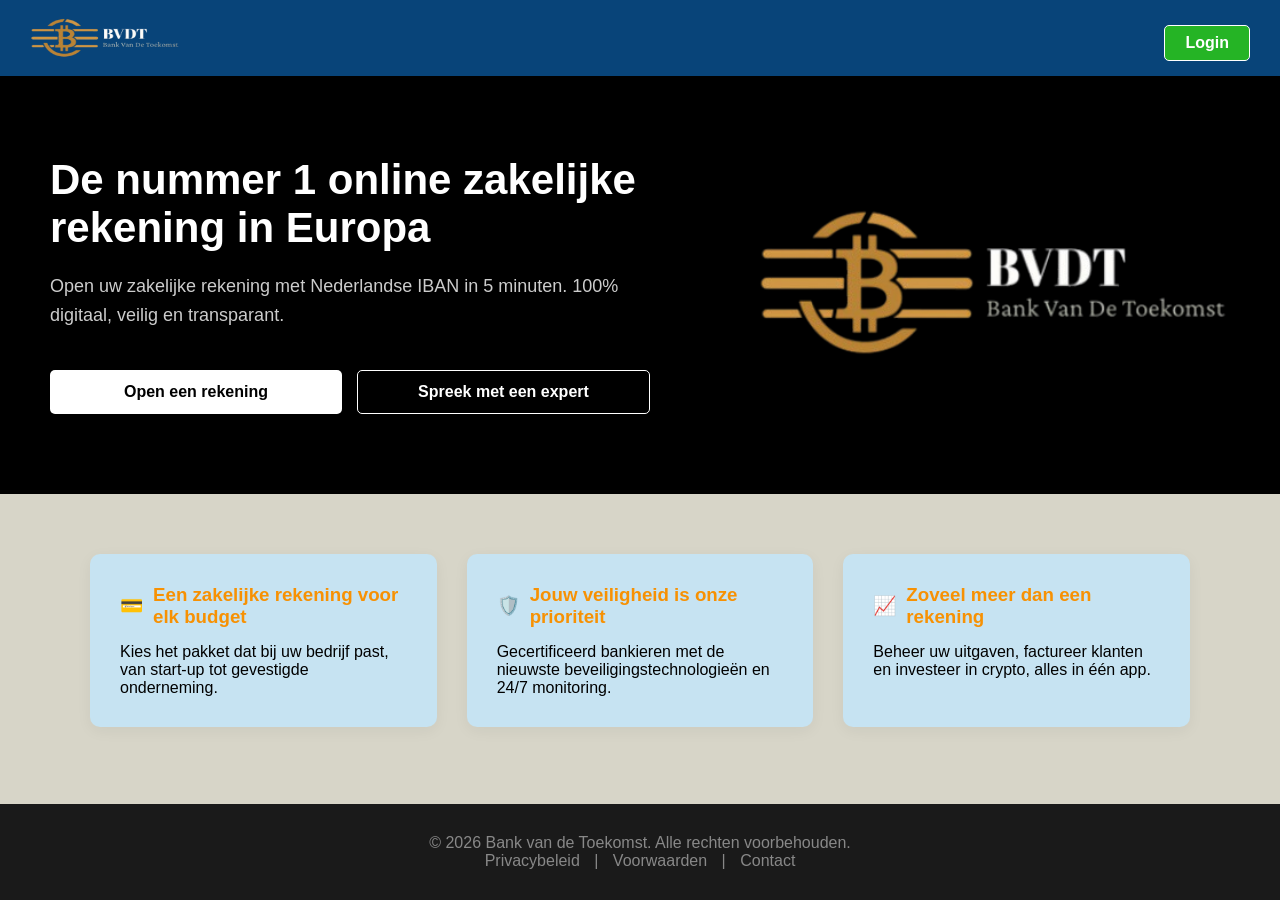
<file: Bank website/index.html>
<!DOCTYPE html>
<html lang="en">

<head>
    <meta charset="UTF-8">
    <meta name="viewport" content="width=device-width, initial-scale=1.0">
    <title>Bank van de Toekomst</title>
    <link rel="stylesheet" href="style.css">
</head>

<body>
    <header>
        <div class="logo">
            <img src="img/BVDT.png" alt="Logo" class="logo-img">
        </div>
        <nav id="mainNav">
            <a href="#home" onclick="toonPagina('home')" id="homeLink" class="verborgen">Home</a>
            <a href="#rekeningen" onclick="toonPagina('rekeningen')" id="rekeningenLink"
                class="verborgen">Rekeningen</a>
            <a href="#overschrijvingen" onclick="toonPagina('overschrijvingen')" id="overschrijvingenLink"
                class="verborgen">Overschrijvingen</a>
            <a href="#beleggingen" onclick="toonPagina('beleggingen')" id="beleggingenLink"
                class="verborgen">Beleggingen</a>
            <a href="#crypto" onclick="toonPagina('crypto')" id="cryptoLink" class="verborgen">Crypto</a>
            <a href="#dashboard" onclick="toonPagina('dashboard')" id="dashboardLink" class="verborgen">Dashboard</a>
        </nav>
        <div id="authButtons">
            <button class="auth-btn login-btn" onclick="toonPagina('login')" id="loginBtn">Login</button>
            <button class="auth-btn logout-btn" onclick="uitloggen()" id="logoutBtn"
                class="verborgen">Uitloggen</button>
        </div>
    </header>

    <div id="homePage" class="page">
        <section class="hero-section">
            <div class="hero-content">
                <h1>De nummer 1 online zakelijke rekening in Europa</h1>
                <p>Open uw zakelijke rekening met Nederlandse IBAN in 5 minuten. 100% digitaal, veilig en transparant.
                </p>
                <div class="hero-actions">
                    <button class="qonto-btn-primary">Open een rekening</button>
                    <button class="qonto-btn-secondary">Spreek met een expert</button>
                </div>
            </div>
            <div class="hero-visual">
                <img src="img/BVDT.png" alt="Hero Image" class="hero-img">
            </div>
        </section>
        <section class="info-section">
            <div class="info-card">
                <h3><span>💳</span> Een zakelijke rekening voor elk budget</h3>
                <p>Kies het pakket dat bij uw bedrijf past, van start-up tot gevestigde onderneming.</p>
            </div>
            <div class="info-card">
                <h3><span>🛡️</span> Jouw veiligheid is onze prioriteit</h3>
                <p>Gecertificeerd bankieren met de nieuwste beveiligingstechnologieën en 24/7 monitoring.</p>
            </div>
            <div class="info-card">
                <h3><span>📈</span> Zoveel meer dan een rekening</h3>
                <p>Beheer uw uitgaven, factureer klanten en investeer in crypto, alles in één app.</p>
            </div>
        </section>
    </div>

    <div id="loginPage" class="page verborgen">
        <div class="login-container">
            <h1>Inloggen</h1>
            <form id="loginForm">
                <label>Gebruikersnaam:</label>
                <input type="text" id="username" required>
                <label>Wachtwoord:</label>
                <input type="password" id="password" required>
                <button type="submit">Inloggen</button>
                <div id="errorMessage" class="feedback verborgen"></div>
            </form>
        </div>
    </div>

    <div id="dashboardPage" class="page verborgen">
        <h1 class="welcome-msg">Welkom, <span id="userName"></span>!</h1>
        <div class="container">
            <h1 class="transaction-title"><span>📜</span> Transactiegeschiedenis</h1>
            <div class="filters">
                <div class="filters-left">
                    <label>Filter op type:</label>
                    <select id="filter-type">
                        <option value="all">Alle</option>
                        <option value="inkomend">Inkomend</option>
                        <option value="uitgaand">Uitgaand</option>
                    </select>
                </div>
                <div class="filters-center">
                    <label>Filter op datum:</label>
                    <input type="date" id="filter-datum">
                </div>
                <div class="filters-right">
                    <button onclick="filterTransacties()">Filteren</button>
                </div>
            </div>
            <div id="transaction-list"></div>
        </div>
    </div>

    <div id="rekeningenPage" class="page verborgen">
        <div class="rekeningen-container">
            <section class="form-section rekeningen-form">
                <h2 class="rekeningen-title"><span>🏦</span> Uw Rekeningen</h2>
                <div id="accountsList" class="accounts-list"></div>
                <button class="nieuwe-rekening-btn" onclick="maakNieuweRekening()">Nieuwe Rekening Aanmaken</button>
            </section>
        </div>
    </div>

    <div id="overschrijvingenPage" class="page verborgen">
        <section class="form-section overschrijven-form">
            <h2 class="overschrijven-title"><span>💸</span> Geld Overschrijven</h2>
            <form id="overschrijvingForm">
                <label>Van rekening:</label>
                <select id="vanRekening" required>
                    <option value="">kies een rekening</option>
                </select>
                <label>Naar rekening:</label>
                <select id="naarRekening" required>
                    <option value="">kies een rekening</option>
                </select>
                <label>Bedrag:</label>
                <input type="number" id="bedrag" placeholder="€0.00" min="0.01" step="0.01" required>
                <button type="submit">Overschrijven</button>
            </form>
            <div id="feedbackMessage" class="feedback verborgen"></div>
        </section>
    </div>

    <div id="beleggingenPage" class="page verborgen">
        <div class="beleggingen-container">
            <h1><span>📊</span> Beleggingen</h1>
            <div id="beleggingen-overzicht" class="investerings-lijst"></div>
            <div class="investerings-form">
                <label for="aandeel">Kies een aandeel:</label>
                <select id="aandeel">
                    <option>Tesla inc</option>
                    <option>Ayden N.V</option>
                    <option>GreenEnergy</option>
                </select>
                <label>Bedrag (in €):</label>
                <input type="number" id="aandeel-amount" placeholder="€0.00" min="0.01" step="0.01" required>
                <button onclick="verwerkTransactie('aandeel', 'koop')" class="action-btn">Kopen</button>
                <button onclick="verwerkTransactie('aandeel', 'verkoop')" class="action-btn">Verkopen</button>
            </div>
            <div id="belegging-message" class="feedback verborgen"></div>
        </div>
    </div>

    <div id="cryptoPage" class="page verborgen">
        <div class="crypto-card">
            <h1 class="crypto-title"><span>₿</span> Cryptovaluta Overzicht</h1>
            <div id="crypto-status-list"></div>
            <div class="crypto-form">
                <label>Kies een cryptovaluta:</label>
                <select id="crypto-select">
                    <option value="Bitcoin">Bitcoin</option>
                    <option value="Ethereum">Ethereum</option>
                    <option value="Litecoin">Litecoin</option>
                </select>
                <label>Bedrag (in €):</label>
                <input type="number" id="crypto-amount" placeholder="€0.00" min="0.01" step="0.01" required>
                <button onclick="verwerkTransactie('crypto', 'koop')" class="crypto-btn">Kopen</button>
                <button onclick="verwerkTransactie('crypto', 'verkoop')" class="crypto-btn">Verkopen</button>
            </div>
            <div id="crypto-message" class="feedback verborgen"></div>
        </div>
    </div>

    <footer>
        <div class="footer-content">
            <p>&copy; 2026 Bank van de Toekomst. Alle rechten voorbehouden.</p>
            <div class="footer-links">
                <a href="#">Privacybeleid</a> | <a href="#">Voorwaarden</a> | <a href="#">Contact</a>
            </div>
        </div>
    </footer>
    <script src="app.js"></script>
</body>

</html>
</file>
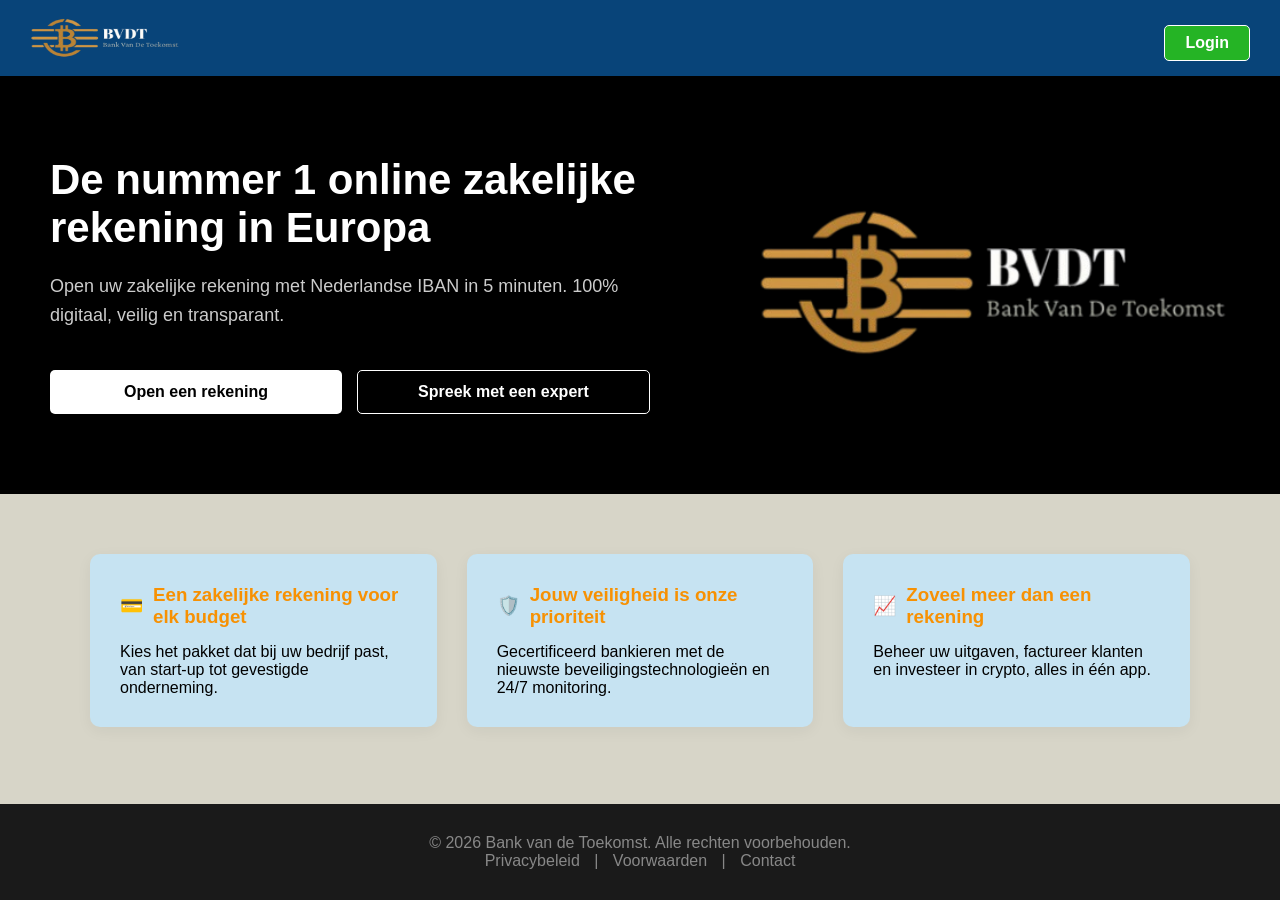
<file: bank-website/index.html>
<!DOCTYPE html>
<html lang="en">

<head>
    <meta charset="UTF-8">
    <meta name="viewport" content="width=device-width, initial-scale=1.0">
    <title>Bank van de Toekomst</title>
    <link rel="stylesheet" href="style.css">
</head>

<body>
    <header>
        <div class="logo">
            <img src="img/BVDT.png" alt="Logo" class="logo-img">
        </div>
        <nav id="mainNav">
            <a href="#home" onclick="toonPagina('home')" id="homeLink" class="verborgen">Home</a>
            <a href="#rekeningen" onclick="toonPagina('rekeningen')" id="rekeningenLink"
                class="verborgen">Rekeningen</a>
            <a href="#overschrijvingen" onclick="toonPagina('overschrijvingen')" id="overschrijvingenLink"
                class="verborgen">Overschrijvingen</a>
            <a href="#beleggingen" onclick="toonPagina('beleggingen')" id="beleggingenLink"
                class="verborgen">Beleggingen</a>
            <a href="#crypto" onclick="toonPagina('crypto')" id="cryptoLink" class="verborgen">Crypto</a>
            <a href="#dashboard" onclick="toonPagina('dashboard')" id="dashboardLink" class="verborgen">Dashboard</a>
        </nav>
        <div id="authButtons">
            <button class="auth-btn login-btn" onclick="toonPagina('login')" id="loginBtn">Login</button>
            <button class="auth-btn logout-btn" onclick="uitloggen()" id="logoutBtn"
                class="verborgen">Uitloggen</button>
        </div>
    </header>

    <div id="homePage" class="page">
        <section class="hero-section">
            <div class="hero-content">
                <h1>De nummer 1 online zakelijke rekening in Europa</h1>
                <p>Open uw zakelijke rekening met Nederlandse IBAN in 5 minuten. 100% digitaal, veilig en transparant.
                </p>
                <div class="hero-actions">
                    <button class="qonto-btn-primary">Open een rekening</button>
                    <button class="qonto-btn-secondary">Spreek met een expert</button>
                </div>
            </div>
            <div class="hero-visual">
                <img src="img/BVDT.png" alt="Hero Image" class="hero-img">
            </div>
        </section>
        <section class="info-section">
            <div class="info-card">
                <h3><span>💳</span> Een zakelijke rekening voor elk budget</h3>
                <p>Kies het pakket dat bij uw bedrijf past, van start-up tot gevestigde onderneming.</p>
            </div>
            <div class="info-card">
                <h3><span>🛡️</span> Jouw veiligheid is onze prioriteit</h3>
                <p>Gecertificeerd bankieren met de nieuwste beveiligingstechnologieën en 24/7 monitoring.</p>
            </div>
            <div class="info-card">
                <h3><span>📈</span> Zoveel meer dan een rekening</h3>
                <p>Beheer uw uitgaven, factureer klanten en investeer in crypto, alles in één app.</p>
            </div>
        </section>
    </div>

    <div id="loginPage" class="page verborgen">
        <div class="login-container">
            <h1>Inloggen</h1>
            <form id="loginForm">
                <label>Gebruikersnaam:</label>
                <input type="text" id="username" required>
                <label>Wachtwoord:</label>
                <input type="password" id="password" required>
                <button type="submit">Inloggen</button>
                <div id="errorMessage" class="feedback verborgen"></div>
                <h3>Testgebruiker</h3>
                <h3>Gebruikersnaam: Ahmed
                    <br>Wachtwoord: 12
                </h3>
            </form>
        </div>
    </div>

    <div id="dashboardPage" class="page verborgen">
        <h1 class="welcome-msg">Welkom, <span id="userName"></span>!</h1>
        <div class="container">
            <h1 class="transaction-title"><span>📜</span> Transactiegeschiedenis</h1>
            <div class="filters">
                <div class="filters-left">
                    <label>Filter op type:</label>
                    <select id="filter-type">
                        <option value="all">Alle</option>
                        <option value="inkomend">Inkomend</option>
                        <option value="uitgaand">Uitgaand</option>
                    </select>
                </div>
                <div class="filters-center">
                    <label>Filter op datum:</label>
                    <input type="date" id="filter-datum">
                </div>
                <div class="filters-right">
                    <button onclick="filterTransacties()">Filteren</button>
                </div>
            </div>
            <div id="transaction-list"></div>
        </div>
    </div>

    <div id="rekeningenPage" class="page verborgen">
        <div class="rekeningen-container">
            <section class="form-section rekeningen-form">
                <h2 class="rekeningen-title"><span>🏦</span> Uw Rekeningen</h2>
                <div id="accountsList" class="accounts-list"></div>
                <button class="nieuwe-rekening-btn" onclick="maakNieuweRekening()">Nieuwe Rekening Aanmaken</button>
            </section>
        </div>
    </div>

    <div id="overschrijvingenPage" class="page verborgen">
        <section class="form-section overschrijven-form">
            <h2 class="overschrijven-title"><span>💸</span> Geld Overschrijven</h2>
            <form id="overschrijvingForm">
                <label>Van rekening:</label>
                <select id="vanRekening" required>
                    <option value="">kies een rekening</option>
                </select>
                <label>Naar rekening:</label>
                <select id="naarRekening" required>
                    <option value="">kies een rekening</option>
                </select>
                <label>Bedrag:</label>
                <input type="number" id="bedrag" placeholder="€0.00" min="0.01" step="0.01" required>
                <button type="submit">Overschrijven</button>
            </form>
            <div id="feedbackMessage" class="feedback verborgen"></div>
        </section>
    </div>

    <div id="beleggingenPage" class="page verborgen">
        <div class="beleggingen-container">
            <h1><span>📊</span> Beleggingen</h1>
            <div id="beleggingen-overzicht" class="investerings-lijst"></div>
            <div class="investerings-form">
                <label for="aandeel">Kies een aandeel:</label>
                <select id="aandeel">
                    <option>Tesla inc</option>
                    <option>Ayden N.V</option>
                    <option>GreenEnergy</option>
                </select>
                <label>Bedrag (in €):</label>
                <input type="number" id="aandeel-amount" placeholder="€0.00" min="0.01" step="0.01" required>
                <button onclick="verwerkTransactie('aandeel', 'koop')" class="action-btn">Kopen</button>
                <button onclick="verwerkTransactie('aandeel', 'verkoop')" class="action-btn">Verkopen</button>
            </div>
            <div id="belegging-message" class="feedback verborgen"></div>
        </div>
    </div>

    <div id="cryptoPage" class="page verborgen">
        <div class="crypto-card">
            <h1 class="crypto-title"><span>₿</span> Cryptovaluta Overzicht</h1>
            <div id="crypto-status-list"></div>
            <div class="crypto-form">
                <label>Kies een cryptovaluta:</label>
                <select id="crypto-select">
                    <option value="Bitcoin">Bitcoin</option>
                    <option value="Ethereum">Ethereum</option>
                    <option value="Litecoin">Litecoin</option>
                </select>
                <label>Bedrag (in €):</label>
                <input type="number" id="crypto-amount" placeholder="€0.00" min="0.01" step="0.01" required>
                <button onclick="verwerkTransactie('crypto', 'koop')" class="crypto-btn">Kopen</button>
                <button onclick="verwerkTransactie('crypto', 'verkoop')" class="crypto-btn">Verkopen</button>
            </div>
            <div id="crypto-message" class="feedback verborgen"></div>
        </div>
    </div>

    <footer>
        <div class="footer-content">
            <p>&copy; 2026 Bank van de Toekomst. Alle rechten voorbehouden.</p>
            <div class="footer-links">
                <a href="#">Privacybeleid</a> | <a href="#">Voorwaarden</a> | <a href="#">Contact</a>
            </div>
        </div>
    </footer>
    <script src="app.js"></script>
</body>

</html>
</file>
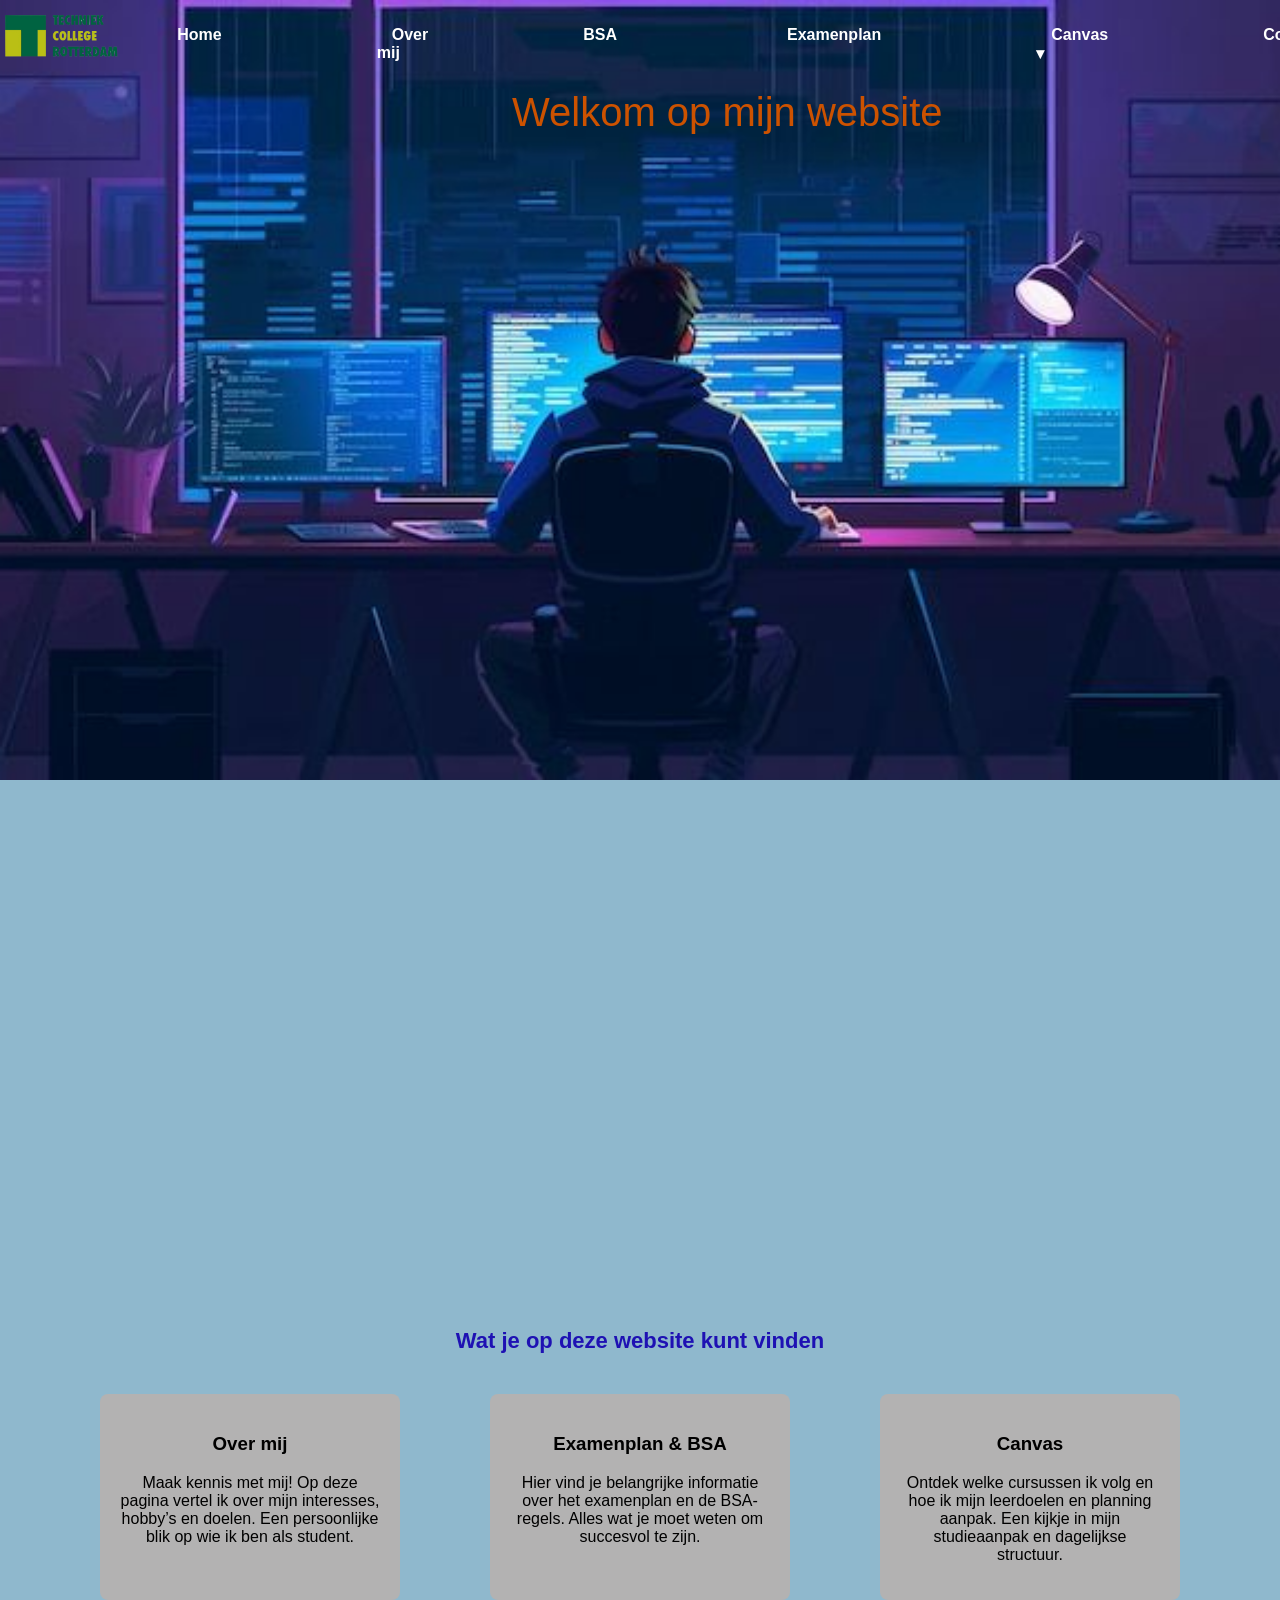
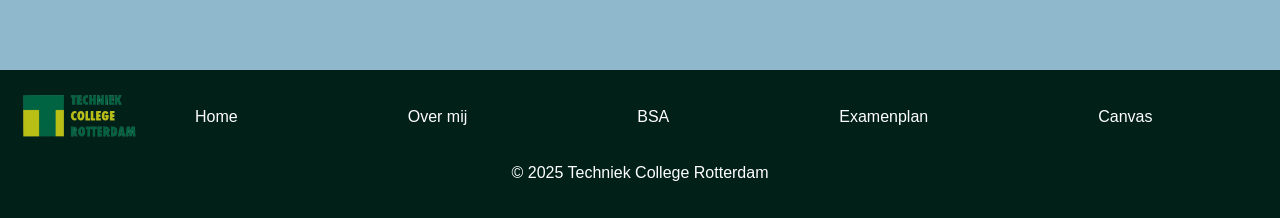
<file: Ouderavond website/index.html>
<!DOCTYPE html>
<html lang="en">

<head>
  <meta charset="UTF-8">
  <title>Home</title>
  <link rel="stylesheet" href="style.css">
</head>

<body>
  <header class="page-header home-header">
    <div class="page-title">Welkom op mijn website</div>
  </header>
  <nav class="navbar">
    <a href="https://www.techniekcollegerotterdam.nl">
      <img src="img/TCR logo.webp" width="120" height="50" alt="Logo">
    </a>
    <ul class="nav-links">
      <li><a href="index.html">Home</a></li>
      <li><a href="overmij.html">Over mij</a></li>
      <li><a href="bsa.html">BSA</a></li>
      <li><a href="examenplan.html">Examenplan</a></li>
      <li class="dropdown">
        <a href="canvas.html">Canvas &#9662;</a>
        <ul class="dropdown-content">
          <li><a href="canvas.html#leerdoelen">Leerdoelen</a></li>
          <li><a href="canvas.html#planning">Planning</a></li>
        </ul>
      </li>
      <li><a href="contact.html">Contact</a></li>
    </ul>
  </nav>

  <main>
    <div class="video-wrapper">
      <iframe width="600" height="400" src="https://www.youtube.com/embed/7EZN711P_OE?si=_oSauqYvC_P0nJWy"
        title="YouTube video player" frameborder="0"
        allow="accelerometer; autoplay; clipboard-write; encrypted-media; gyroscope; picture-in-picture; web-share"
        referrerpolicy="strict-origin-when-cross-origin" allowfullscreen></iframe>
    </div>

    <section class="info-section">
      <h2 class="section-title home-title">Wat je op deze website kunt vinden</h2>
      <div class="info-boxes">
        <div class="info-box">
          <h3>Over mij</h3>
          <p>Maak kennis met mij!
            Op deze pagina vertel ik over mijn interesses, hobby’s en doelen.
            Een persoonlijke blik op wie ik ben als student.</p>
        </div>

        <div class="info-box">
          <h3>Examenplan & BSA</h3>
          <p>Hier vind je belangrijke informatie over het examenplan en de BSA-regels.
            Alles wat je moet weten om succesvol te zijn.</p>
        </div>

        <div class="info-box">
          <h3>Canvas</h3>
          <p>Ontdek welke cursussen ik volg en hoe ik mijn leerdoelen en planning aanpak.
            Een kijkje in mijn studieaanpak en dagelijkse structuur.</p>
        </div>
      </div>
    </section>
  </main>

  <footer class="footer">
    <div class="footer-top">
      <div class="footer-logo">
        <a href="https://www.techniekcollegerotterdam.nl">
          <img src="img/TCR logo.webp" width="120" height="50" alt="TCR logo">
        </a>
      </div>
      <ul class="footer-links">
        <li><a href="index.html">Home</a></li>
        <li><a href="overmij.html">Over mij</a></li>
        <li><a href="bsa.html">BSA</a></li>
        <li><a href="examenplan.html">Examenplan</a></li>
        <li><a href="canvas.html">Canvas</a></li>
        <li><a href="contact.html">Contact</a></li>
      </ul>
    </div>
    </div>
    <p class="copyright">© 2025 Techniek College Rotterdam</p>
  </footer>
</body>

</html>
</file>
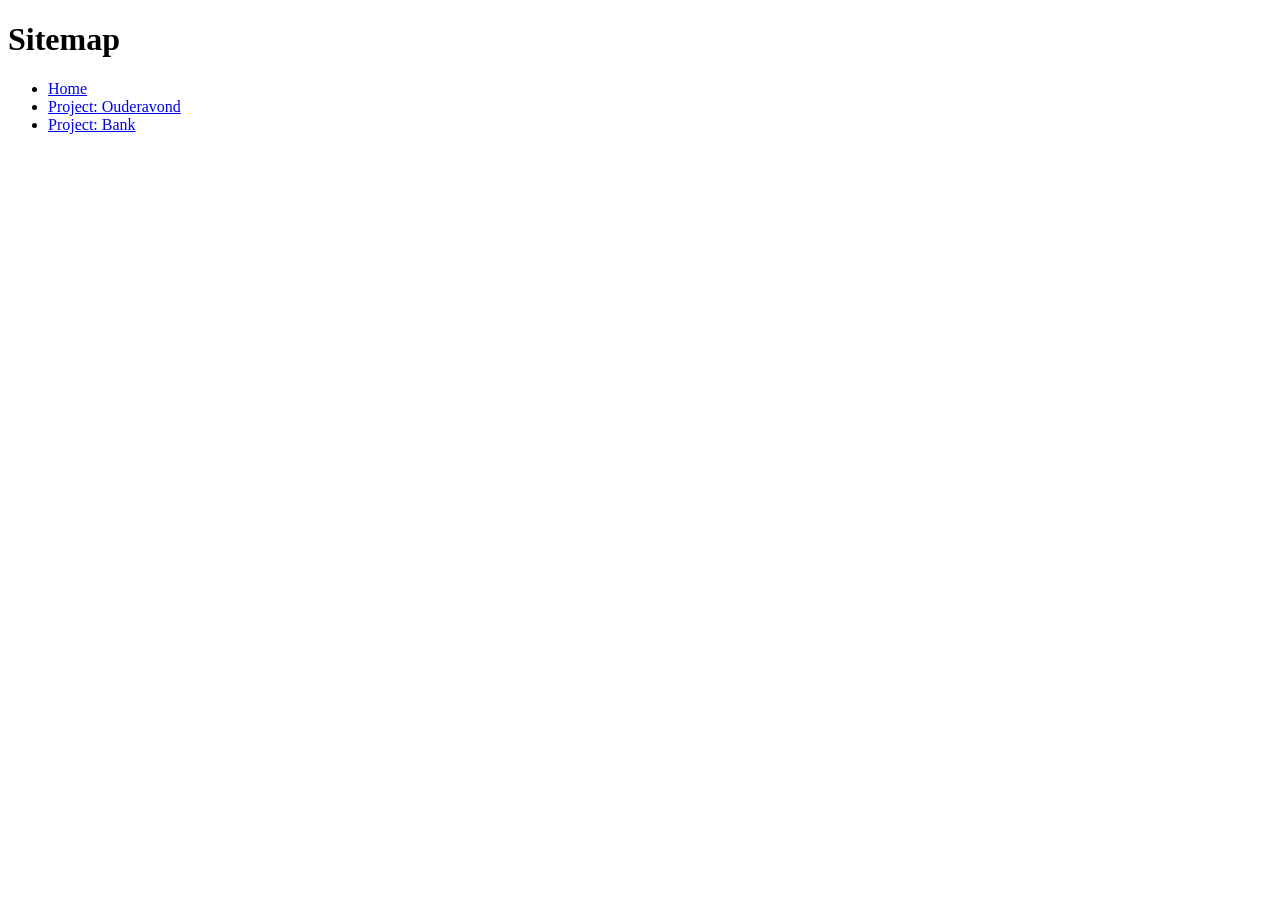
<file: sitemap.html>
<!DOCTYPE html>
<html lang="nl">

<head>
    <meta charset="UTF-8">
    <title>HTML Sitemap</title>
</head>

<body>
    <h1>Sitemap</h1>
    <ul>
        <li><a href="index.html">Home</a></li>
        <li><a href="ouderavond-website/index.html">Project: Ouderavond</a></li>
        <li><a href="bank-website/index.html">Project: Bank</a></li>
    </ul>
</body>

</html>
</file>
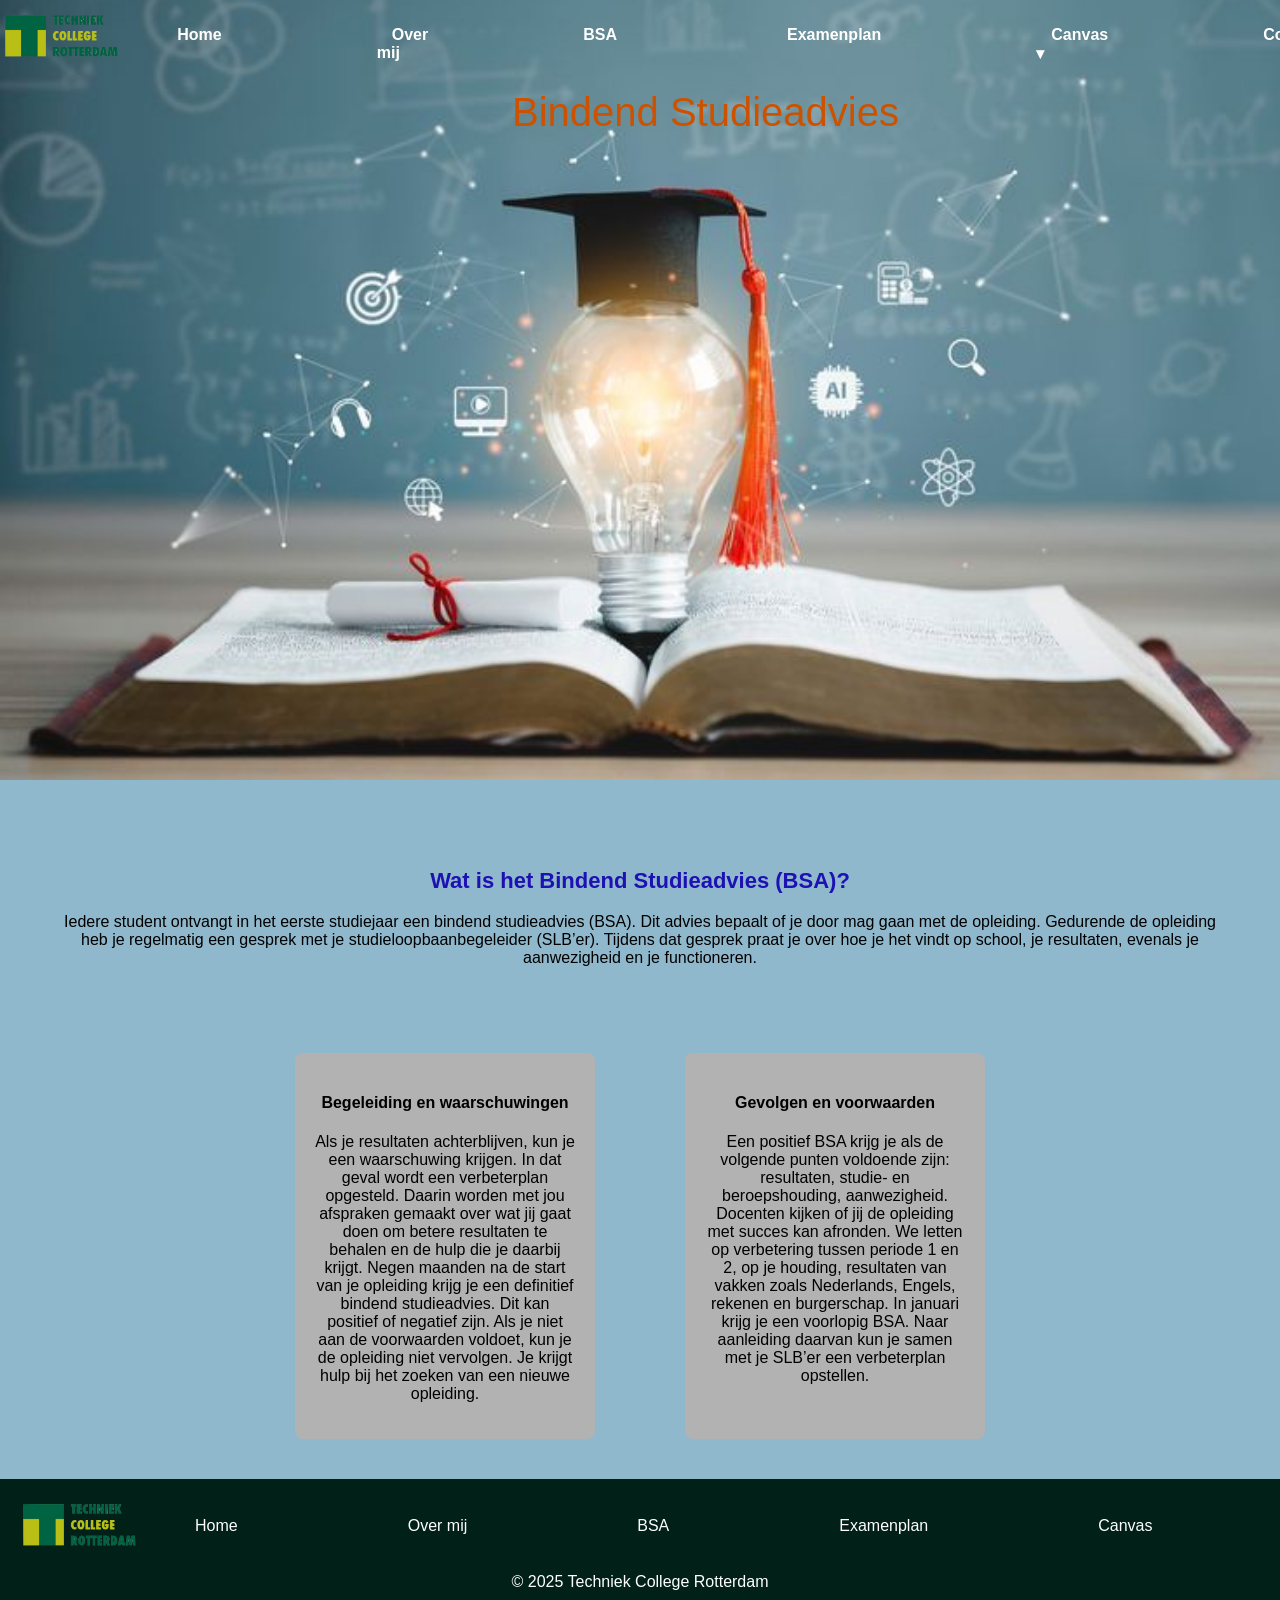
<file: Ouderavond website/bsa.html>
<!DOCTYPE html>
<html lang="en">

<head>
  <meta charset="UTF-8">
  <title>bsa</title>
  <link rel="stylesheet" href="style.css">
</head>

<body>

  <header class="page-header bsa-header">
    <div class="page-title">Bindend Studieadvies</div>
  </header>
  <nav class="navbar">
    <a href="https://www.techniekcollegerotterdam.nl">
      <img src="img/TCR logo.webp" width="120" height="50" alt="Logo"></a>
    <ul class="nav-links">
      <li><a href="index.html">Home</a></li>
      <li><a href="overmij.html">Over mij</a></li>
      <li><a href="bsa.html">BSA</a></li>
      <li><a href="examenplan.html">Examenplan</a></li>
      <li class="dropdown">
        <a href="canvas.html">Canvas &#9662;</a>
        <ul class="dropdown-content">
          <li><a href="canvas.html#leerdoelen">Leerdoelen</a></li>
          <li><a href="canvas.html#planning">Planning</a></li>
        </ul>
      </li>
      <li><a href="contact.html">Contact</a></li>
    </ul>
  </nav>

  <main class="main">
    <section class="info-section">
      <h2 class="section-title">Wat is het Bindend Studieadvies (BSA)?</h2>
      <p>
        Iedere student ontvangt in het eerste studiejaar een bindend studieadvies (BSA). Dit advies bepaalt of je door
        mag gaan met de opleiding. Gedurende de opleiding heb je regelmatig een gesprek met je studieloopbaanbegeleider
        (SLB’er). Tijdens dat gesprek praat je over hoe je het vindt op school, je resultaten, evenals je aanwezigheid
        en je functioneren.
      </p>
    </section>

    <div class="info-boxes">
      <div class="info-box">
        <h4>Begeleiding en waarschuwingen</h4>
        <p>
          Als je resultaten achterblijven, kun je een waarschuwing krijgen. In dat geval wordt een verbeterplan
          opgesteld. Daarin worden met jou afspraken gemaakt over wat jij gaat doen om betere resultaten te behalen en
          de hulp die je daarbij krijgt. Negen maanden na de start van je opleiding krijg je een definitief bindend
          studieadvies. Dit kan positief of negatief zijn. Als je niet aan de voorwaarden voldoet, kun je de opleiding
          niet vervolgen. Je krijgt hulp bij het zoeken van een nieuwe opleiding.
        </p>
      </div>

      <div class="info-box">
        <h4>Gevolgen en voorwaarden</h4>
        <p>
          Een positief BSA krijg je als de volgende punten voldoende zijn: resultaten, studie- en beroepshouding,
          aanwezigheid. Docenten kijken of jij de opleiding met succes kan afronden. We letten op verbetering tussen
          periode 1 en 2, op je houding, resultaten van vakken zoals Nederlands, Engels, rekenen en burgerschap. In
          januari krijg je een voorlopig BSA. Naar aanleiding daarvan kun je samen met je SLB’er een verbeterplan
          opstellen.
        </p>
      </div>
    </div>
  </main>

  <footer class="footer">
    <div class="footer-top">
      <div class="footer-logo">
        <a href="https://www.techniekcollegerotterdam.nl">
          <img src="img/TCR logo.webp" width="120" height="50" alt="TCR logo">
        </a>
      </div>
      <ul class="footer-links">
        <li><a href="index.html">Home</a></li>
        <li><a href="overmij.html">Over mij</a></li>
        <li><a href="bsa.html">BSA</a></li>
        <li><a href="examenplan.html">Examenplan</a></li>
        <li><a href="canvas.html">Canvas</a></li>
        <li><a href="contact.html">Contact</a></li>
      </ul>
    </div>
    <p class="copyright">© 2025 Techniek College Rotterdam</p>
  </footer>
</body>

</html>
</file>
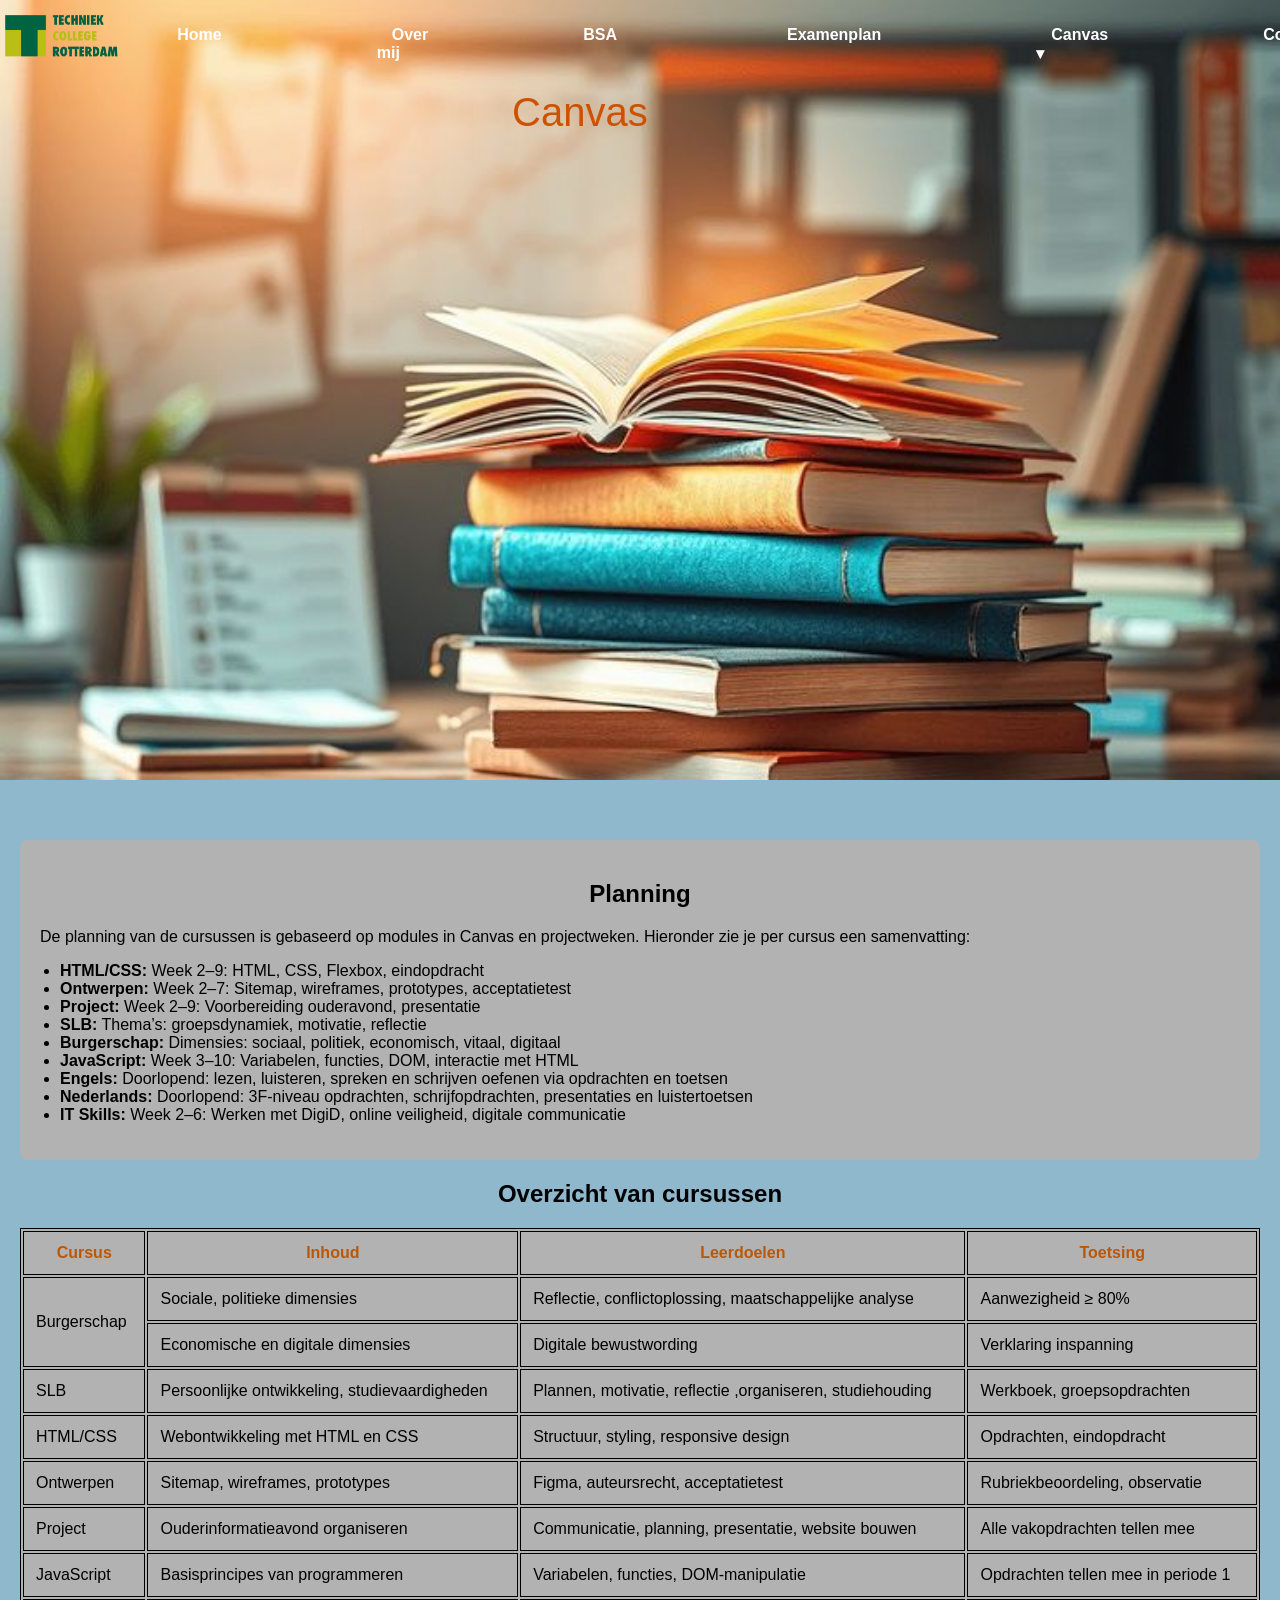
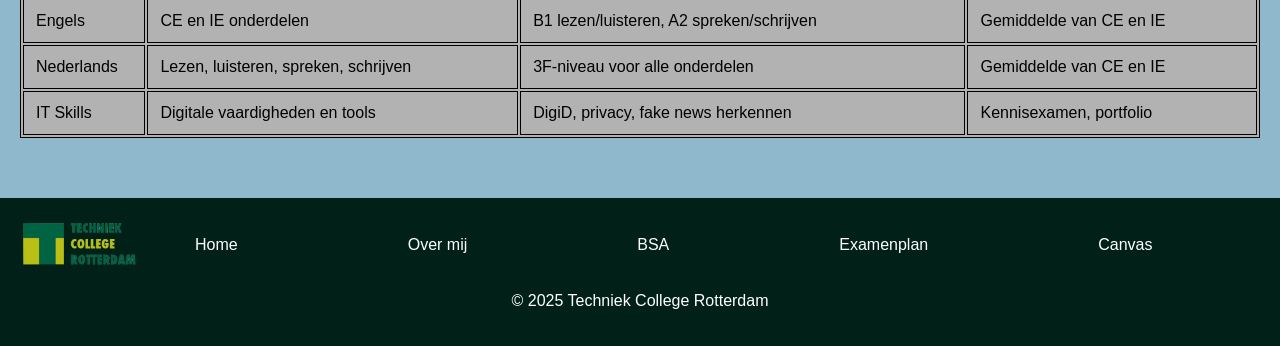
<file: Ouderavond website/canvas.html>
<!DOCTYPE html>
<html lang="en">

<head>
  <meta charset="UTF-8">
  <title>Canvas</title>
  <link rel="stylesheet" href="style.css">
</head>
<body>
  <header class="page-header cursussen-header">
    <div class="page-title">Canvas</div>
    <nav class="navbar">
    <a href="https://www.techniekcollegerotterdam.nl">
      <img src="img/TCR logo.webp" width="120" height="50" alt="Logo"></a>
        <ul class="nav-links">
          <li><a href="index.html">Home</a></li>
          <li><a href="overmij.html">Over mij</a></li>
          <li><a href="bsa.html">BSA</a></li>
          <li><a href="examenplan.html">Examenplan</a></li>
          <li class="dropdown">
            <a href="canvas.html">Canvas &#9662;</a>
            <ul class="dropdown-content">
              <li><a href="canvas.html#planning">Leerdoelen</a></li>
              <li><a href="canvas.html#planning">Planning</a></li>
            </ul>
          </li>
          <li><a href="contact.html">Contact</a></li>
        </ul>
    </nav>
  </header>
  <main>
    <section id="planning" class="planning-box">
      <h2>Planning</h2>
      <p>De planning van de cursussen is gebaseerd op modules in Canvas en projectweken. Hieronder zie je per cursus een
        samenvatting:</p>
      <ul>
        <li><strong>HTML/CSS:</strong> Week 2–9: HTML, CSS, Flexbox, eindopdracht</li>
        <li><strong>Ontwerpen:</strong> Week 2–7: Sitemap, wireframes, prototypes, acceptatietest</li>
        <li><strong>Project:</strong> Week 2–9: Voorbereiding ouderavond, presentatie</li>
        <li><strong>SLB:</strong> Thema’s: groepsdynamiek, motivatie, reflectie</li>
        <li><strong>Burgerschap:</strong> Dimensies: sociaal, politiek, economisch, vitaal, digitaal</li>
        <li><strong>JavaScript:</strong> Week 3–10: Variabelen, functies, DOM, interactie met HTML</li>
        <li><strong>Engels:</strong> Doorlopend: lezen, luisteren, spreken en schrijven oefenen via opdrachten en
          toetsen</li>
        <li><strong>Nederlands:</strong> Doorlopend: 3F-niveau opdrachten, schrijfopdrachten, presentaties en
          luistertoetsen</li>
        <li><strong>IT Skills:</strong> Week 2–6: Werken met DigiD, online veiligheid, digitale communicatie</li>
      </ul>
    </section>

    <section id="cursussen" class="cursus-tabel">
      <h2 class="cursus-title">Overzicht van cursussen</h2>
      <table>
        <thead>
          <tr>
            <th>Cursus</th>
            <th>Inhoud</th>
            <th>Leerdoelen</th>
            <th>Toetsing</th>
          </tr>
        </thead>
        <tbody>
          <tr>
            <td rowspan="2">Burgerschap</td>
            <td>Sociale, politieke dimensies</td>
            <td>Reflectie, conflictoplossing, maatschappelijke analyse</td>
            <td>Aanwezigheid ≥ 80%</td>
          </tr>
          <tr>
            <td>Economische en digitale dimensies</td>
            <td>Digitale bewustwording</td>
            <td>Verklaring inspanning</td>
          </tr>
          <tr>
            <td>SLB</td>
            <td>Persoonlijke ontwikkeling, studievaardigheden</td>
            <td>Plannen, motivatie, reflectie ,organiseren, studiehouding</td>
            <td>Werkboek, groepsopdrachten</td>
          </tr>
          <tr>
            <td>HTML/CSS</td>
            <td>Webontwikkeling met HTML en CSS</td>
            <td>Structuur, styling, responsive design</td>
            <td>Opdrachten, eindopdracht</td>
          </tr>
          <tr>
            <td>Ontwerpen</td>
            <td>Sitemap, wireframes, prototypes</td>
            <td>Figma, auteursrecht, acceptatietest</td>
            <td>Rubriekbeoordeling, observatie</td>
          </tr>
          <tr>
            <td>Project</td>
            <td>Ouderinformatieavond organiseren</td>
            <td>Communicatie, planning, presentatie, website bouwen</td>
            <td>Alle vakopdrachten tellen mee</td>
          </tr>
          <tr>
            <td>JavaScript</td>
            <td>Basisprincipes van programmeren</td>
            <td>Variabelen, functies, DOM-manipulatie</td>
            <td>Opdrachten tellen mee in periode 1</td>
          </tr>
          <tr>
            <td>Engels</td>
            <td>CE en IE onderdelen</td>
            <td>B1 lezen/luisteren, A2 spreken/schrijven</td>
            <td>Gemiddelde van CE en IE</td>
          </tr>
          <tr>
            <td>Nederlands</td>
            <td>Lezen, luisteren, spreken, schrijven</td>
            <td>3F-niveau voor alle onderdelen</td>
            <td>Gemiddelde van CE en IE</td>
          </tr>
          <tr>
            <td>IT Skills</td>
            <td>Digitale vaardigheden en tools</td>
            <td>DigiD, privacy, fake news herkennen</td>
            <td>Kennisexamen, portfolio</td>
          </tr>
        </tbody>
      </table>
    </section>
  </main>

  <footer class="footer">
    <div class="footer-top">
      <div class="footer-logo">
        <a href="https://www.techniekcollegerotterdam.nl">
          <img src="img/TCR logo.webp" width="120" height="50" alt="TCR logo">
        </a>
      </div>
      <ul class="footer-links">
        <li><a href="index.html">Home</a></li>
        <li><a href="overmij.html">Over mij</a></li>
        <li><a href="bsa.html">BSA</a></li>
        <li><a href="examenplan.html">Examenplan</a></li>
        <li><a href="canvas.html">Canvas</a></li>
        <li><a href="contact.html">Contact</a></li>
      </ul>
    </div>
    <p class="copyright">© 2025 Techniek College Rotterdam</p>
  </footer>
</body>

</html>
</file>
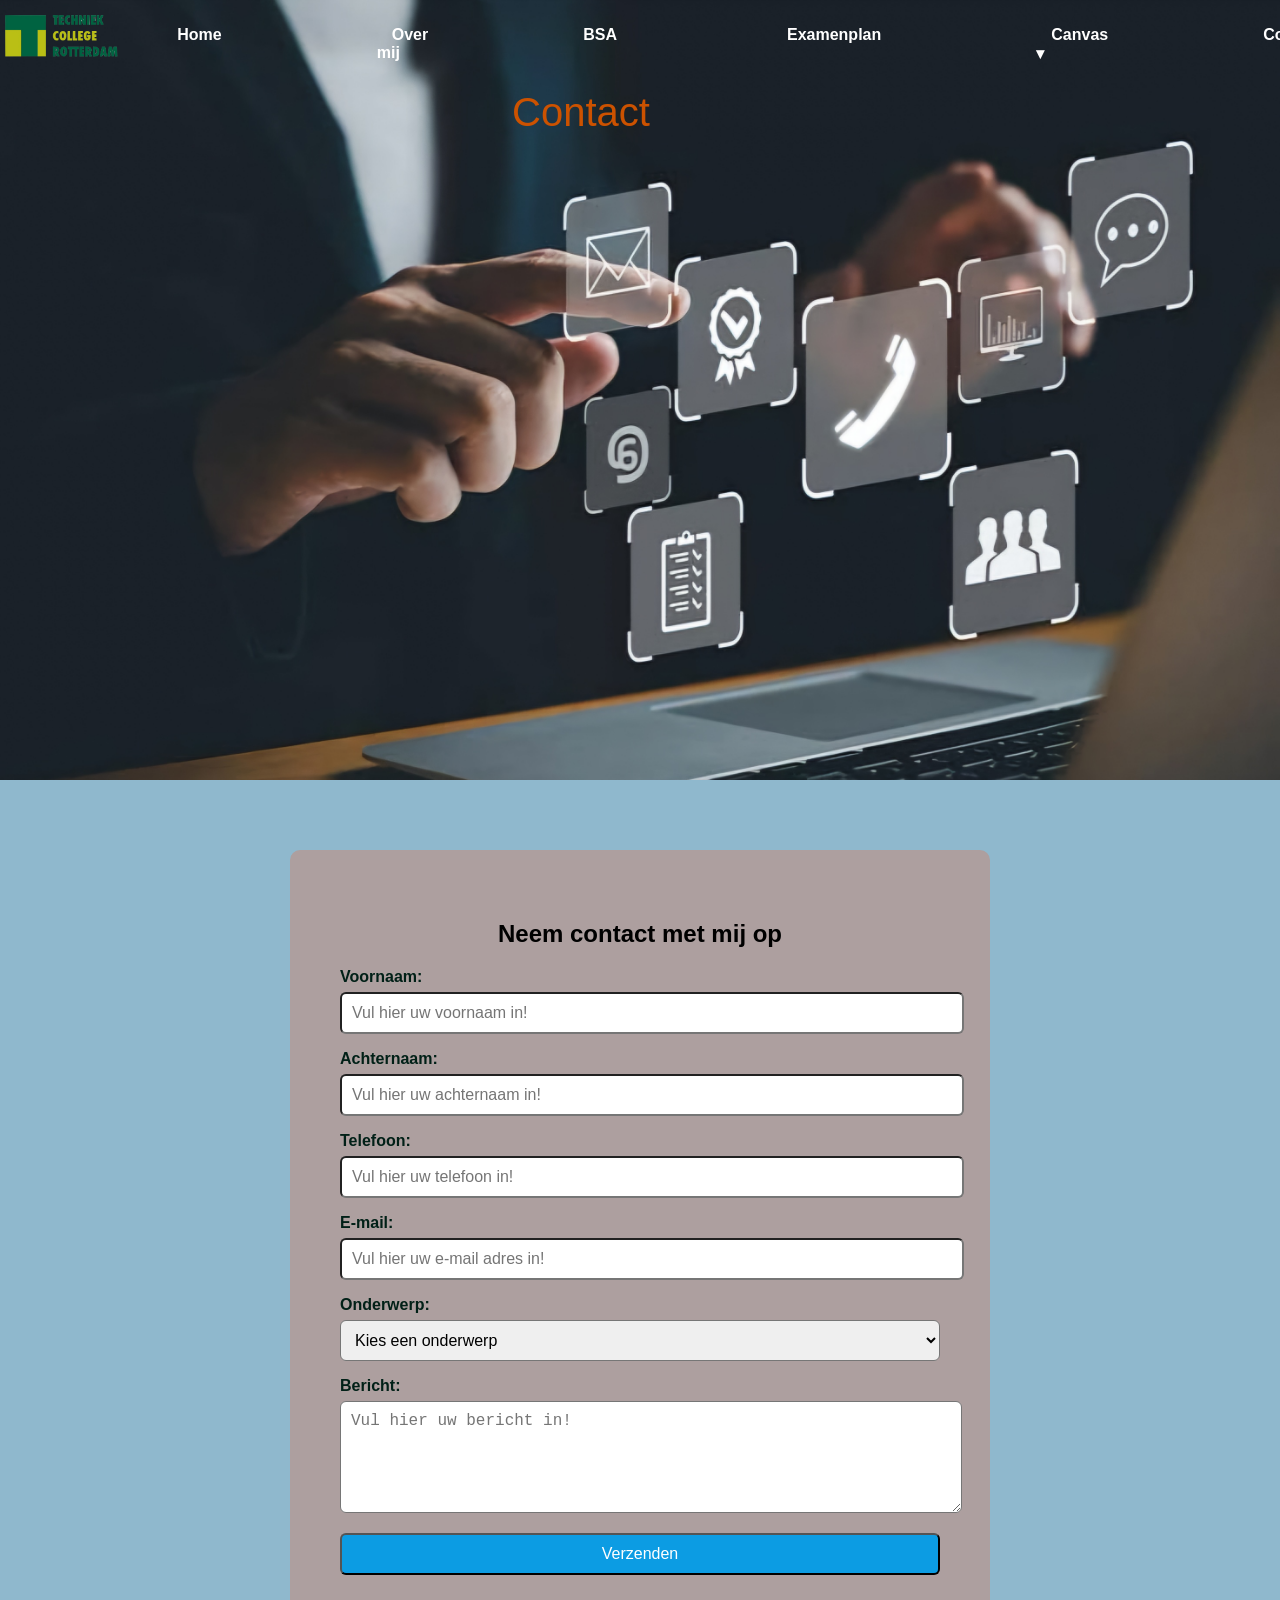
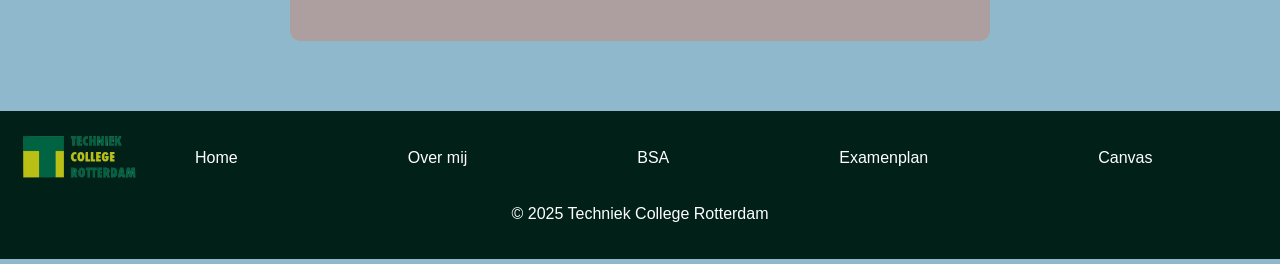
<file: Ouderavond website/contact.html>
<!DOCTYPE html>
<html lang="en">

<head>
  <meta charset="UTF-8">
  <title>Contact</title>
  <link rel="stylesheet" href="style.css">
</head>

<body>

  <header class="page-header contact-header">
    <div class="page-title">Contact</div>
  </header>

  <nav class="navbar">
    <a href="https://www.techniekcollegerotterdam.nl">
      <img src="img/TCR logo.webp" width="120" height="50" alt="Logo"></a>
    <ul class="nav-links">
      <li><a href="index.html">Home</a></li>
      <li><a href="overmij.html">Over mij</a></li>
      <li><a href="bsa.html">BSA</a></li>
      <li><a href="examenplan.html">Examenplan</a></li>
      <li class="dropdown">
        <a href="canvas.html">Canvas &#9662;</a>
        <ul class="dropdown-content">
          <li><a href="canvas.html#leerdoelen">Leerdoelen</a></li>
          <li><a href="canvas.html#planning">Planning</a></li>
        </ul>
      </li>
      <li><a href="contact.html">Contact</a></li>
    </ul>
  </nav>

  <main>
    <div class="form-container">
      <h2>Neem contact met mij op</h2>
      <form action="#" method="post">
        <label for="voornaam">Voornaam:</label>
        <input type="text" id="voornaam" name="voornaam" placeholder="Vul hier uw voornaam in!" pattern="[A-Za-zÀ-ÿ\s]+"
          required>

        <label for="achternaam">Achternaam:</label>
        <input type="text" id="achternaam" name="achternaam" placeholder="Vul hier uw achternaam in!"
          pattern="[A-Za-zÀ-ÿ\s]+" required>

        <label for="telefoon">Telefoon:</label>
        <input type="tel" id="telefoon" name="telefoon" placeholder="Vul hier uw telefoon in!" pattern="[0-9]{10}"
          maxlength="10" required>

        <label for="email">E-mail:</label>
        <input type="email" id="email" name="email" placeholder="Vul hier uw e-mail adres in!"
          pattern="^[a-zA-Z0-9._%+-]+@gmail\.com$" required>

        <label for="onderwerp">Onderwerp:</label>
        <select id="onderwerp" name="onderwerp" required>
          <option value="" disabled selected hidden>Kies een onderwerp</option>
          <option value="vraag">Vraag</option>
          <option value="feedback">Feedback</option>
          <option value="afspraak">Afspraak</option>
        </select>

        <label for="bericht">Bericht:</label>
        <textarea id="bericht" name="bericht" rows="5" placeholder="Vul hier uw bericht in!" required></textarea>

        <input type="submit" value="Verzenden">
      </form>
    </div>
  </main>

  <footer class="footer">
    <div class="footer-top">
      <div class="footer-logo">
        <a href="https://www.techniekcollegerotterdam.nl">
          <img src="img/TCR logo.webp" width="120" height="50" alt="TCR logo">
        </a>
      </div>
      <ul class="footer-links">
        <li><a href="index.html">Home</a></li>
        <li><a href="overmij.html">Over mij</a></li>
        <li><a href="bsa.html">BSA</a></li>
        <li><a href="examenplan.html">Examenplan</a></li>
        <li><a href="canvas.html">Canvas</a></li>
        <li><a href="contact.html">Contact</a></li>
      </ul>
    </div>
    <p class="copyright">© 2025 Techniek College Rotterdam</p>
  </footer>

</body>

</html>
</file>
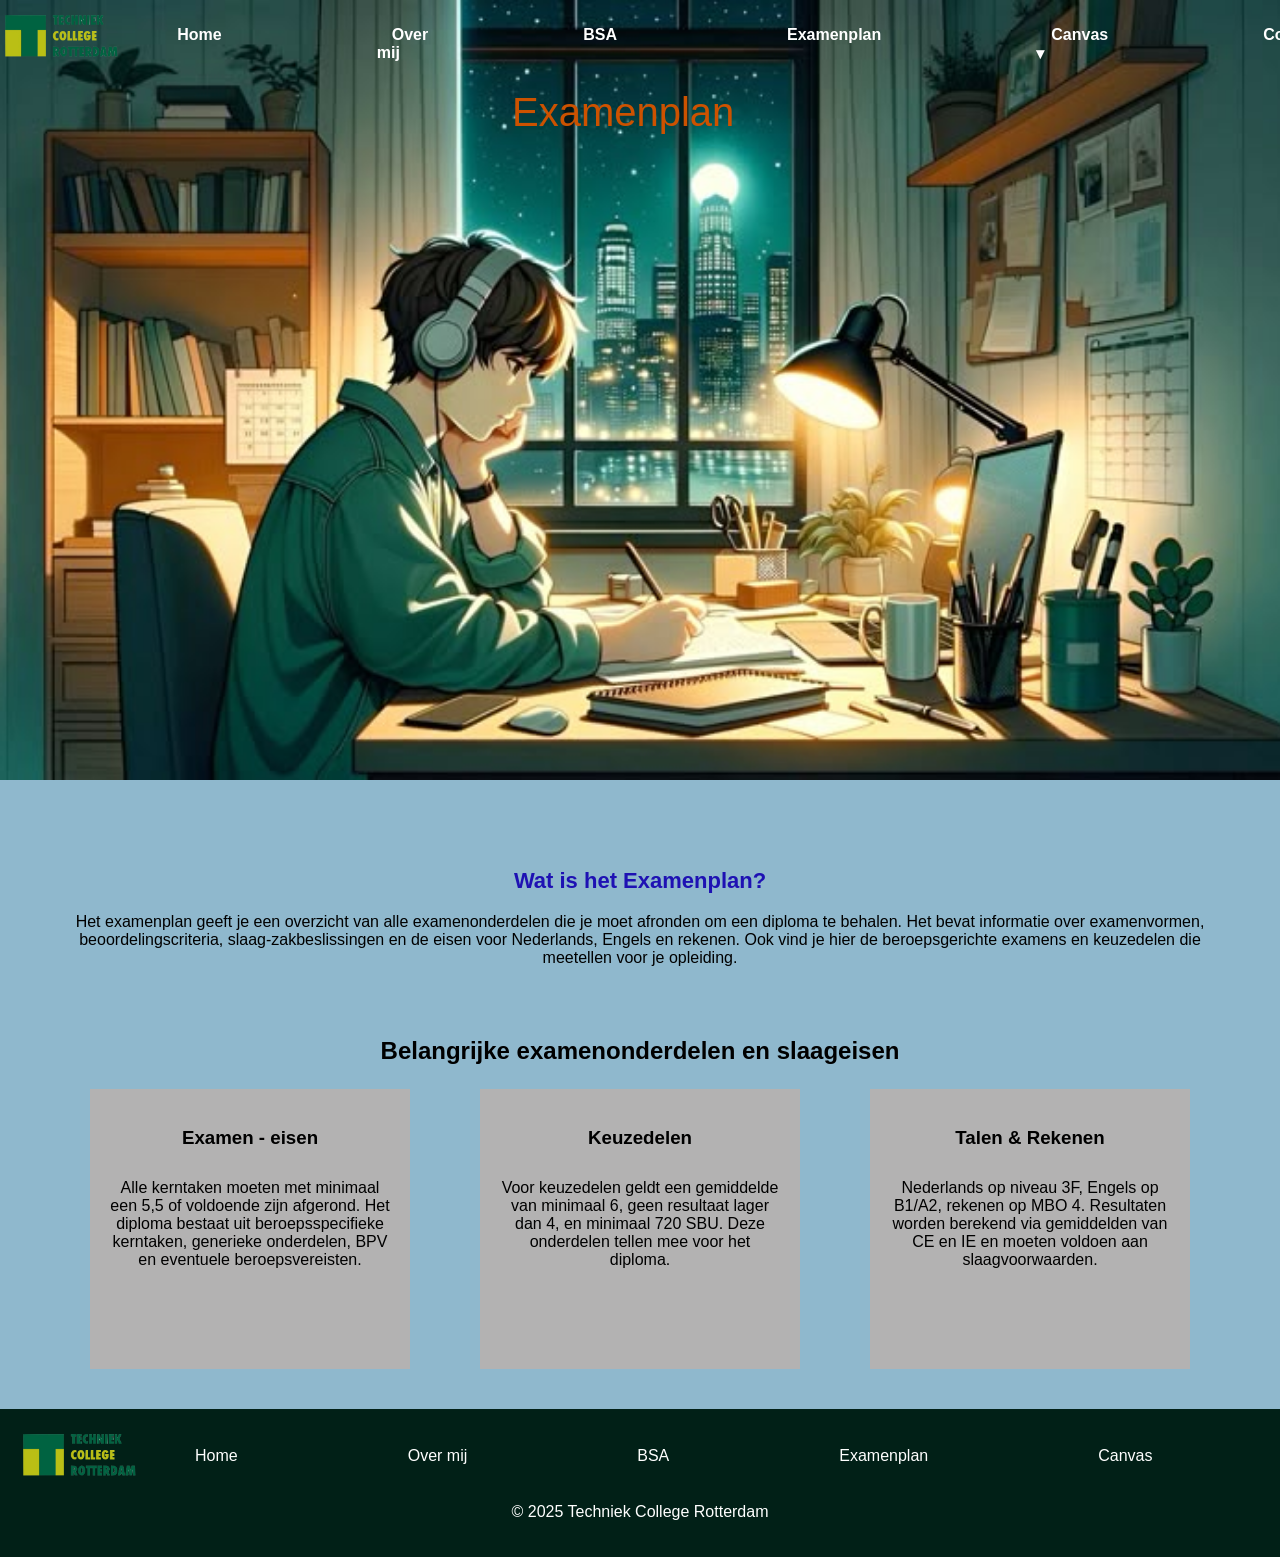
<file: Ouderavond website/examenplan.html>
<!DOCTYPE html>
<html lang="en">

<head>
  <meta charset="UTF-8">
  <title>Examenplan</title>
  <link rel="stylesheet" href="style.css">
</head>
<body>
  <header class="page-header examenplan-header">
    <div class="page-title">Examenplan</div>
  </header>
  <nav class="navbar">
    <a href="https://www.techniekcollegerotterdam.nl">
      <img src="img/TCR logo.webp" width="120" height="50" alt="Logo"></a>
    <ul class="nav-links">
      <li><a href="index.html">Home</a></li>
      <li><a href="overmij.html">Over mij</a></li>
      <li><a href="bsa.html">BSA</a></li>
      <li><a href="examenplan.html">Examenplan</a></li>
      <li class="dropdown">
        <a href="canvas.html">Canvas &#9662;</a>
        <ul class="dropdown-content">
          <li><a href="canvas.html#leerdoelen">Leerdoelen</a></li>
          <li><a href="canvas.html#planning">Planning</a></li>
        </ul>
      </li>
      <li><a href="contact.html">Contact</a></li>
    </ul>
  </nav>
  <main class="main">
    <section class="info-section">
      <h2 class="section-title">Wat is het Examenplan?</h2>
      <p class="examplan-intro">
        Het examenplan geeft je een overzicht van alle examenonderdelen die je moet afronden om een diploma te behalen.
        Het bevat informatie over examenvormen, beoordelingscriteria, slaag-zakbeslissingen en de eisen voor Nederlands,
        Engels en rekenen.
        Ook vind je hier de beroepsgerichte examens en keuzedelen die meetellen voor je opleiding.
      </p>
    </section>

    <section class="examplan-section">
      <h3 class="examplan-title">Belangrijke examenonderdelen en slaageisen</h3>
      <div class="examplan-boxes">
        <div class="examplan-box">
          <h3>Examen - eisen</h3>
          <p>Alle kerntaken moeten met minimaal een 5,5 of voldoende zijn afgerond. Het diploma bestaat uit
            beroepsspecifieke kerntaken, generieke onderdelen, BPV en eventuele beroepsvereisten.</p>
        </div>
        <div class="examplan-box">
          <h3>Keuzedelen</h3>
          <p>Voor keuzedelen geldt een gemiddelde van minimaal 6, geen resultaat lager dan 4, en minimaal 720 SBU. Deze
            onderdelen tellen mee voor het diploma.</p>
        </div>
        <div class="examplan-box">
          <h3>Talen & Rekenen</h3>
          <p>Nederlands op niveau 3F, Engels op B1/A2, rekenen op MBO 4. Resultaten worden berekend via gemiddelden van
            CE en IE en moeten voldoen aan slaagvoorwaarden.</p>
        </div>
      </div>
    </section>
  </main>

  <footer class="footer">
    <div class="footer-top">
      <div class="footer-logo">
        <a href="https://www.techniekcollegerotterdam.nl">
          <img src="img/TCR logo.webp" width="120" height="50" alt="TCR logo">
        </a>
      </div>
      <ul class="footer-links">
        <li><a href="index.html">Home</a></li>
        <li><a href="overmij.html">Over mij</a></li>
        <li><a href="bsa.html">BSA</a></li>
        <li><a href="examenplan.html">Examenplan</a></li>
        <li><a href="canvas.html">Canvas</a></li>
        <li><a href="contact.html">Contact</a></li>
      </ul>
    </div>
    <p class="copyright">© 2025 Techniek College Rotterdam</p>
  </footer>
</body>

</html>
</file>
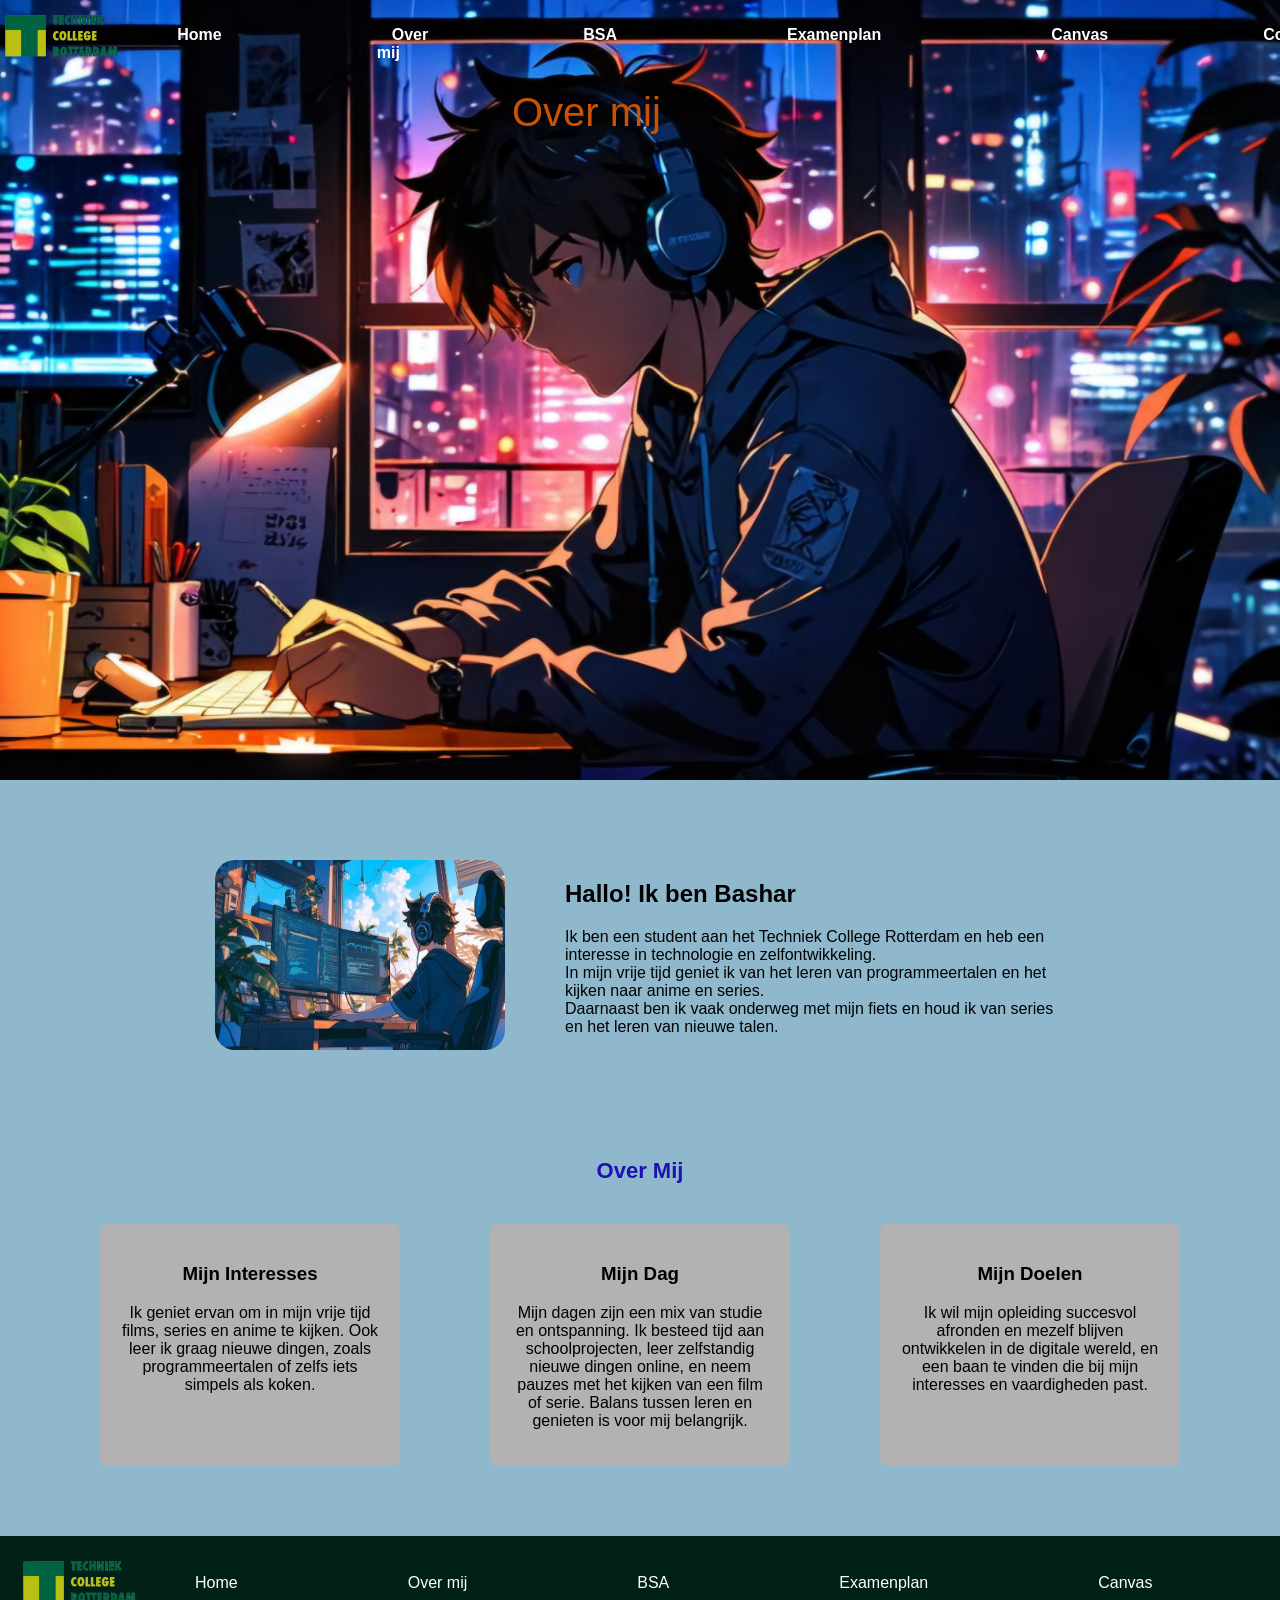
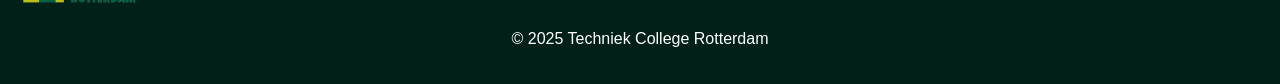
<file: Ouderavond website/overmij.html>
<!DOCTYPE html>
<html lang="en">

<head>
  <meta charset="UTF-8">
  <title>Over mij</title>
  <link rel="stylesheet" href="style.css">
</head>

<body>

  <header class="page-header overmij-header">
    <div class="page-title">Over mij</div>
  </header>

  <nav class="navbar">
    <a href="https://www.techniekcollegerotterdam.nl">
      <img src="img/TCR logo.webp" width="120" height="50" alt="Logo"></a>
      <ul class="nav-links">
        <li><a href="index.html">Home</a></li>
        <li><a href="overmij.html">Over mij</a></li>
        <li><a href="bsa.html">BSA</a></li>
        <li><a href="examenplan.html">Examenplan</a></li>
        <li class="dropdown">
          <a href="canvas.html">Canvas &#9662;</a>
          <ul class="dropdown-content">
            <li><a href="canvas.html#leerdoelen">Leerdoelen</a></li>
            <li><a href="canvas.html#planning">Planning</a></li>
          </ul>
        </li>
        <li><a href="contact.html">Contact</a></li>
      </ul>
  </nav>

  <main>
    <div class="profiel-right">
      <img src="img/C.jpg" alt="profiel-pic" class="profiel-pic">
      <div class="profiel-tekst">
        <h2>Hallo! Ik ben Bashar</h2>
        <p>
          Ik ben een student aan het Techniek College Rotterdam en heb een interesse in technologie en
          zelfontwikkeling.<br>In mijn vrije tijd geniet ik van het leren van programmeertalen en het kijken naar anime
          en
          series.<br>
          Daarnaast ben ik vaak onderweg met mijn fiets en houd ik van series en het leren van nieuwe talen.
        </p>
      </div>
    </div>
    <section class="info-section">
      <h2 class="section-title">Over Mij</h2>
      <div class="info-boxes">
        <div class="info-box">
          <h3>Mijn Interesses</h3>
          <p>Ik geniet ervan om in mijn vrije tijd films, series en anime te kijken. Ook leer ik graag nieuwe dingen,
            zoals programmeertalen of zelfs iets simpels als koken.
          </p>
        </div>
        <div class="info-box">
          <h3>Mijn Dag</h3>
          <p>
            Mijn dagen zijn een mix van studie en ontspanning. Ik besteed tijd aan schoolprojecten, leer zelfstandig
            nieuwe dingen online, en neem pauzes met het kijken van een film of serie. Balans tussen leren en genieten
            is voor mij belangrijk.
          </p>
        </div>
        <div class="info-box">
          <h3>Mijn Doelen</h3>
          <p>
            Ik wil mijn opleiding succesvol afronden en mezelf blijven ontwikkelen in de digitale wereld, en een baan te
            vinden die bij mijn
            interesses en vaardigheden past.
          </p>
        </div>
      </div>
    </section>
  </main>

  <footer class="footer">
    <div class="footer-top">
      <div class="footer-logo">
        <a href="https://www.techniekcollegerotterdam.nl">
          <img src="img/TCR logo.webp" width="120" height="50" alt="TCR logo">
        </a>
      </div>
      <ul class="footer-links">
        <li><a href="index.html">Home</a></li>
        <li><a href="overmij.html">Over mij</a></li>
        <li><a href="bsa.html">BSA</a></li>
        <li><a href="examenplan.html">Examenplan</a></li>
        <li><a href="canvas.html">Canvas</a></li>
        <li><a href="contact.html">Contact</a></li>
      </ul>
    </div>
    <p class="copyright">© 2025 Techniek College Rotterdam</p>
  </footer>
</body>

</html>
</file>
<file: Bank website/style.css>
* {
    margin: 0;
    padding: 0;
    box-sizing: border-box;
}

body {
    font-family: Arial, sans-serif;
    background-color: #d7d5c8;
    display: flex;
    flex-direction: column;
    min-height: 100vh;
}

header {
    background-color: #084479;
    padding: 15px 30px;
    display: flex;
    justify-content: space-between;
    align-items: center;
    position: sticky;
    top: 0;
    z-index: 1000;
}

.logo-img {
    height: 40px;
    width: 150px;
    display: block;
}

nav {
    display: flex;
    gap: 15px;
    position: absolute;
    left: 50%;
    transform: translateX(-50%);
}

nav a {
    color: #ffffff;
    text-decoration: none;
    padding: 8px 15px;
    border-radius: 5px;
    font-size: 15px;
    transition: background-color 0.3s;
}

nav a:hover {
    background-color: #463e3e;
}

nav a.active {
    background-color: #000;
    color: #fff;
}

.auth-btn {
    padding: 8px 20px;
    border: none;
    border-radius: 5px;
    cursor: pointer;
    font-weight: bold;
}

.login-btn {
    background-color: rgb(37, 180, 37);
    color: #ffffff;
    border: 1px solid #ffffff;
}

.login-btn:hover {
    background-color: #4a4a4a;
}

.logout-btn {
    background-color: #e73b3b;
    color: #fff;
}

.logout-btn:hover {
    background-color: #d00c0c;
}

.hero-section {
    background-color: #000;
    color: #fff;
    padding: 80px 50px;
    display: flex;
    align-items: center;
    justify-content: space-between;
    gap: 40px;
}

.hero-content {
    flex: 1;
    max-width: 600px;
}

.hero-content h1 {
    font-size: 42px;
    margin-bottom: 20px;
}

.hero-content p {
    font-size: 18px;
    color: #ccc;
    margin-bottom: 30px;
    line-height: 1.6;
}

.hero-actions {
    display: flex;
    gap: 15px;
}

.qonto-btn-primary,
.qonto-btn-secondary {
    padding: 12px 25px;
    border-radius: 5px;
    font-weight: bold;
    cursor: pointer;
}

.qonto-btn-primary {
    background-color: #fff;
    color: #000;
    border: none;
}

.qonto-btn-secondary {
    background-color: transparent;
    color: #fff;
    border: 1px solid #fff;
}

.hero-img {
    max-width: 100%;
    height: 150px;
    object-fit: contain;
}

.info-section {
    display: grid;
    grid-template-columns: repeat(auto-fit, minmax(300px, 1fr));
    gap: 30px;
    padding: 60px 50px;
    max-width: 1200px;
    margin: 0 auto;
}

.info-card {
    background-color: #c6e3f2;
    padding: 30px;
    border-radius: 10px;
    box-shadow: 0 4px 15px rgba(0, 0, 0, 0.05);
}

.info-card h3 {
    color: #f79103;
    margin-bottom: 15px;
    display: flex;
    align-items: center;
    gap: 10px;
}

.form-section {
    background-color: #c6e3f2;
    margin: 40px auto;
    padding: 40px;
    border-radius: 10px;
    box-shadow: 0 4px 15px rgba(0, 0, 0, 0.1);
    max-width: 600px;
}

.overschrijven-form {
    padding: 50px;
}

.rekeningen-form {
    max-width: 800px;
}

.overschrijven-title,
.rekeningen-title,
.transaction-title,
.crypto-title,
.beleggingen-container h1 {
    text-align: center;
    color: #f79103;
    font-size: 28px;
    margin-bottom: 30px;
}

.welcome-msg {
    text-align: center;
    margin: 50px auto 40px;
    color: #333;
}

label {
    display: block;
    margin-bottom: 8px;
    color: #000;
    font-size: 16px;
    font-weight: bold;
}

select,
input {
    width: 100%;
    padding: 12px;
    border: 1px solid #ccc;
    border-radius: 5px;
    font-size: 16px;
    margin-bottom: 20px;
}

button {
    width: 100%;
    background-color: #007bff;
    color: white;
    padding: 15px;
    border: none;
    border-radius: 5px;
    font-size: 16px;
    cursor: pointer;
    margin-top: 10px;
}

button:hover {
    background-color: #0056b3;
}

.feedback {
    margin-top: 30px;
    padding: 20px;
    border-radius: 8px;
    text-align: center;
    font-size: 18px;
    font-weight: bold;
}

.feedback.success {
    color: #28a745;
    background-color: #d4edda;
    border: 1px solid #c3e6cb;
}

.feedback.error {
    color: #dc3545;
    background-color: #f8d7da;
    border: 1px solid #f5c6cb;
    font-size: 14px;
}

.accounts-list {
    display: flex;
    flex-direction: column;
    gap: 15px;
    margin-bottom: 40px;
}

.account-item {
    background-color: #e9ecef;
    border-radius: 50px;
    padding: 20px 30px;
    display: grid;
    grid-template-columns: 180px 1fr 140px;
}

.account-type,
.account-balance {
    font-weight: bold;
    color: #495057;
}

.account-number {
    color: #495057;
    text-align: center;
    font-family: monospace;
}

.nieuwe-rekening-btn {
    border-radius: 50px;
    padding: 18px;
}

.container {
    max-width: 800px;
    margin: 40px auto;
    background-color: #c6e3f2;
    padding: 40px;
    border-radius: 10px;
}

.filters {
    display: flex;
    justify-content: space-between;
    margin-bottom: 30px;
}

.filters-left,
.filters-center,
.filters-right {
    display: flex;
    align-items: center;
    gap: 10px;
    white-space: nowrap;
}

.filters select,
.filters input {
    padding: 7px 18px;
    margin-bottom: 4px;
}

.filters button {
    padding: 7px 18px;
    margin-bottom: 11px;
}

.transaction {
    padding: 15px 0;
    border-bottom: 1px solid #eee;
}

.positief {
    color: #28a745;
    font-weight: bold;
}

.negatief {
    color: #dc3545;
    font-weight: bold;
}

.geen-resultaten {
    color: #dc3545;
    text-align: center;
    font-weight: bold;
    margin: 20px 0;
}

.login-container {
    max-width: 480px;
    background-color: #c6e3f2;
    padding: 50px 40px;
    border-radius: 8px;
    box-shadow: 0 2px 10px rgba(0, 0, 0, 0.1);
    margin: 80px auto;
}

.login-container h1 {
    text-align: center;
    margin-bottom: 40px;
    color: #f79103;
    font-size: 32px;
}

.success-icon,
.error-icon {
    width: 60px;
    height: 60px;
    display: block;
    margin: 0 auto 15px auto;
}

.beleggingen-container,
.crypto-card {
    max-width: 700px;
    margin: 40px auto;
    background-color: #c6e3f2;
    padding: 40px;
    border-radius: 10px;
    box-shadow: 0 4px 15px rgba(0, 0, 0, 0.1);
}

.saldo {
    font-size: 20px;
    font-weight: bold;
    margin-bottom: 20px;
    text-align: center;
}

.saldo,
.p {
    color: #28a745;
}

.crypto-status-item,
.aandeel-item {
    background-color: #5cbe533d;
    padding: 15px;
    margin-bottom: 10px;
    border-radius: 5px;
    transition: color 0.5s ease;
}

@keyframes groen {
    0% {
        color: #28a745;
    }

    100% {
        color: inherit;
    }
}

@keyframes rood {
    0% {
        color: #dc3545;
    }

    100% {
        color: inherit;
    }
}

.prijs-omhoog {
    animation: groen 1s ease;
}

.prijs-omlaag {
    animation: rood 1s ease;
}

.crypto-btn,
.action-btn {
    background-color: #007bff;
}

.crypto-btn:hover,
.action-btn:hover {
    background-color: #0056b3;
}

.crypto-message {
    text-align: center;
    margin-top: 20px;
    font-weight: bold;
    color: #28a745;
}

footer {
    background-color: #1a1a1a;
    color: #888;
    padding: 30px 50px;
    text-align: center;
    margin-top: auto;
}

.footer-links a {
    color: #888;
    text-decoration: none;
    margin: 0 10px;
}

.footer-links a:hover {
    color: #fff;
}

.verborgen {
    display: none !important;
}
</file>
<file: bank-website/style.css>
* {
    margin: 0;
    padding: 0;
    box-sizing: border-box;
}

body {
    font-family: Arial, sans-serif;
    background-color: #d7d5c8;
    display: flex;
    flex-direction: column;
    min-height: 100vh;
}

header {
    background-color: #084479;
    padding: 15px 30px;
    display: flex;
    justify-content: space-between;
    align-items: center;
    position: sticky;
    top: 0;
    z-index: 1000;
}

.logo-img {
    height: 40px;
    width: 150px;
    display: block;
}

nav {
    display: flex;
    gap: 15px;
    position: absolute;
    left: 50%;
    transform: translateX(-50%);
}

nav a {
    color: #ffffff;
    text-decoration: none;
    padding: 8px 15px;
    border-radius: 5px;
    font-size: 15px;
    transition: background-color 0.3s;
}

nav a:hover {
    background-color: #463e3e;
}

nav a.active {
    background-color: #000;
    color: #fff;
}

.auth-btn {
    padding: 8px 20px;
    border: none;
    border-radius: 5px;
    cursor: pointer;
    font-weight: bold;
}

.login-btn {
    background-color: rgb(37, 180, 37);
    color: #ffffff;
    border: 1px solid #ffffff;
}

.login-btn:hover {
    background-color: #4a4a4a;
}

.logout-btn {
    background-color: #e73b3b;
    color: #fff;
}

.logout-btn:hover {
    background-color: #d00c0c;
}

.hero-section {
    background-color: #000;
    color: #fff;
    padding: 80px 50px;
    display: flex;
    align-items: center;
    justify-content: space-between;
    gap: 40px;
}

.hero-content {
    flex: 1;
    max-width: 600px;
}

.hero-content h1 {
    font-size: 42px;
    margin-bottom: 20px;
}

.hero-content p {
    font-size: 18px;
    color: #ccc;
    margin-bottom: 30px;
    line-height: 1.6;
}

.hero-actions {
    display: flex;
    gap: 15px;
}

.qonto-btn-primary,
.qonto-btn-secondary {
    padding: 12px 25px;
    border-radius: 5px;
    font-weight: bold;
    cursor: pointer;
}

.qonto-btn-primary {
    background-color: #fff;
    color: #000;
    border: none;
}

.qonto-btn-secondary {
    background-color: transparent;
    color: #fff;
    border: 1px solid #fff;
}

.hero-img {
    max-width: 100%;
    height: 150px;
    object-fit: contain;
}

.info-section {
    display: grid;
    grid-template-columns: repeat(auto-fit, minmax(300px, 1fr));
    gap: 30px;
    padding: 60px 50px;
    max-width: 1200px;
    margin: 0 auto;
}

.info-card {
    background-color: #c6e3f2;
    padding: 30px;
    border-radius: 10px;
    box-shadow: 0 4px 15px rgba(0, 0, 0, 0.05);
}

.info-card h3 {
    color: #f79103;
    margin-bottom: 15px;
    display: flex;
    align-items: center;
    gap: 10px;
}

.form-section {
    background-color: #c6e3f2;
    margin: 40px auto;
    padding: 40px;
    border-radius: 10px;
    box-shadow: 0 4px 15px rgba(0, 0, 0, 0.1);
    max-width: 600px;
}

.overschrijven-form {
    padding: 50px;
}

.rekeningen-form {
    max-width: 800px;
}

.overschrijven-title,
.rekeningen-title,
.transaction-title,
.crypto-title,
.beleggingen-container h1 {
    text-align: center;
    color: #f79103;
    font-size: 28px;
    margin-bottom: 30px;
}

.welcome-msg {
    text-align: center;
    margin: 50px auto 40px;
    color: #333;
}

label {
    display: block;
    margin-bottom: 8px;
    color: #000;
    font-size: 16px;
    font-weight: bold;
}

select,
input {
    width: 100%;
    padding: 12px;
    border: 1px solid #ccc;
    border-radius: 5px;
    font-size: 16px;
    margin-bottom: 20px;
}

button {
    width: 100%;
    background-color: #007bff;
    color: white;
    padding: 15px;
    border: none;
    border-radius: 5px;
    font-size: 16px;
    cursor: pointer;
    margin-top: 10px;
}

button:hover {
    background-color: #0056b3;
}

.feedback {
    margin-top: 30px;
    padding: 20px;
    border-radius: 8px;
    text-align: center;
    font-size: 18px;
    font-weight: bold;
}

.feedback.success {
    color: #28a745;
    background-color: #d4edda;
    border: 1px solid #c3e6cb;
}

.feedback.error {
    color: #dc3545;
    background-color: #f8d7da;
    border: 1px solid #f5c6cb;
    font-size: 14px;
}

.accounts-list {
    display: flex;
    flex-direction: column;
    gap: 15px;
    margin-bottom: 40px;
}

.account-item {
    background-color: #e9ecef;
    border-radius: 50px;
    padding: 20px 30px;
    display: grid;
    grid-template-columns: 180px 1fr 140px;
}

.account-type,
.account-balance {
    font-weight: bold;
    color: #495057;
}

.account-number {
    color: #495057;
    text-align: center;
    font-family: monospace;
}

.nieuwe-rekening-btn {
    border-radius: 50px;
    padding: 18px;
}

.container {
    max-width: 800px;
    margin: 40px auto;
    background-color: #c6e3f2;
    padding: 40px;
    border-radius: 10px;
}

.filters {
    display: flex;
    justify-content: space-between;
    margin-bottom: 30px;
}

.filters-left,
.filters-center,
.filters-right {
    display: flex;
    align-items: center;
    gap: 10px;
    white-space: nowrap;
}

.filters select,
.filters input {
    padding: 7px 18px;
    margin-bottom: 4px;
}

.filters button {
    padding: 7px 18px;
    margin-bottom: 11px;
}

.transaction {
    padding: 15px 0;
    border-bottom: 1px solid #eee;
}

.positief {
    color: #28a745;
    font-weight: bold;
}

.negatief {
    color: #dc3545;
    font-weight: bold;
}

.geen-resultaten {
    color: #dc3545;
    text-align: center;
    font-weight: bold;
    margin: 20px 0;
}

.login-container {
    max-width: 480px;
    background-color: #c6e3f2;
    padding: 50px 40px;
    border-radius: 8px;
    box-shadow: 0 2px 10px rgba(0, 0, 0, 0.1);
    margin: 80px auto;
}

.login-container h1 {
    text-align: center;
    margin-bottom: 40px;
    color: #f79103;
    font-size: 32px;
}

.success-icon,
.error-icon {
    width: 60px;
    height: 60px;
    display: block;
    margin: 0 auto 15px auto;
}

.beleggingen-container,
.crypto-card {
    max-width: 700px;
    margin: 40px auto;
    background-color: #c6e3f2;
    padding: 40px;
    border-radius: 10px;
    box-shadow: 0 4px 15px rgba(0, 0, 0, 0.1);
}

.saldo {
    font-size: 20px;
    font-weight: bold;
    margin-bottom: 20px;
    text-align: center;
}

.saldo,
.p {
    color: #28a745;
}

.crypto-status-item,
.aandeel-item {
    background-color: #5cbe533d;
    padding: 15px;
    margin-bottom: 10px;
    border-radius: 5px;
    transition: color 0.5s ease;
}

@keyframes groen {
    0% {
        color: #28a745;
    }

    100% {
        color: inherit;
    }
}

@keyframes rood {
    0% {
        color: #dc3545;
    }

    100% {
        color: inherit;
    }
}

.prijs-omhoog {
    animation: groen 1s ease;
}

.prijs-omlaag {
    animation: rood 1s ease;
}

.crypto-btn,
.action-btn {
    background-color: #007bff;
}

.crypto-btn:hover,
.action-btn:hover {
    background-color: #0056b3;
}

.crypto-message {
    text-align: center;
    margin-top: 20px;
    font-weight: bold;
    color: #28a745;
}

footer {
    background-color: #1a1a1a;
    color: #888;
    padding: 30px 50px;
    text-align: center;
    margin-top: auto;
}

.footer-links a {
    color: #888;
    text-decoration: none;
    margin: 0 10px;
}

.footer-links a:hover {
    color: #fff;
}

.verborgen {
    display: none !important;
}
</file>
<file: Ouderavond website/style.css>
body {
    margin: 0;
    padding: 0;
    font-family: Arial, sans-serif;
    background: #8fb8cd;
}

.page-header {
    height: 780px;
    background-size: cover;
    background-position: center;
    position: relative;
}

.page-title {
    position: absolute;
    top: 90px;
    left: 40%;
    font-size: 40px;
    color: #cc5200;
    font-family: Arial, Helvetica, sans-serif;
}


.home-header {
    background-image: url('img/B.jpg');
}

.overmij-header {
    background-image: url('img/A.jpg');
}

.bsa-header {
    background-image: url('img/D.jpg');
}

.examenplan-header {
    background-image: url('img/F.jpg');
}

.cursussen-header {
    background-image: url('img/E.jpg');
}

.contact-header {
    background-image: url('img/G.jpg');
}


.navbar {
    position: absolute;
    top: 0;
    left: 0;
    width: 100%;
    z-index: 10;
    display: flex;
    justify-content: center;
    padding: 10px 30px;
}

.nav-links {
    display: flex;
    justify-content: center;
    gap: 140px;
    list-style: none;
}

.nav-links a {
    color: #ffffff;
    text-decoration: none;
    font-weight: bold;
    padding: 10px 15px;
}

.nav-links a:hover {
    background: #807d79;
    border-radius: 6px;
}

.dropdown-content {
    display: none;
    position: absolute;
    background: white;
    list-style: none;
    font-size: 20px;
    padding: 10px;
    border-radius: 10px;
    box-shadow: 0 6px 6px rgba(0, 0, 0, 0.2);
}

.dropdown:hover .dropdown-content {
    display: block;
}

.dropdown-content a {
    color: black;
    padding: 8px 8px;
    display: block;
    text-decoration: none;
}

.dropdown-content a:hover {
    background: #9c9797;
}

main {
    padding: 40px 20px;
}

.video-wrapper {
    display: flex;
    justify-content: center;
    padding: 30px;
}

.profiel-right {
    display: flex;
    align-items: flex-start;
    justify-content: center;
    gap: 60px;
    padding: 40px;
}

.profiel-pic {
    width: 290px;
    height: 190px;
    border-radius: 20px;
}

.profiel-tekst {
    text-align: left;
    width: 500px;
    height: 210px;
}

.info-section {
    padding: 30px;
    text-align: center;
}

.section-title {
    font-size: 22px;
    color: #1e11b3;
}

.info-boxes {
    display: flex;
    flex-wrap: wrap;
    gap: 90px;
    justify-content: center;
    margin-top: 40px;
}

.info-box {
    width: 260px;
    background: #b3b2b2;
    padding: 20px;
    border-radius: 8px;
    text-align: center;
}

.info-box h3 a {
    color: #1436d0;
}

.info-box p {
    color: #000000;
}

.planning-box {
    background: #b3b2b2;
    padding: 20px;
    border-radius: 8px;
    margin: 20px auto;
}

.planning-box h2 {
    color: #000000;
    text-align: center;
}

.planning-box ul {
    padding-left: 20px;
}

.cursus-title {
    text-align: center;
}

table {
    width: 100%;
    margin: 20px auto;
    background: #b3b2b2;
}

th {
    color: #bc5703;
}

th,
td {
    padding: 12px;
    font-size: 16px;
}

table,
th,
td {
    border: 1px solid #000000;
}

.examplan-title {
    text-align: center;
    font-size: 24px;
}

.examplan-boxes {
    display: flex;
    justify-content: center;
    gap: 70px;
    flex-wrap: wrap;
}

.examplan-box {
    background: #b3b2b2;
    padding: 20px;
    height: 240px;
    width: 280px;
    text-align: center;
}

.examplan-box h3 {
    margin-bottom: 30px;
    color: #000;
}

.examplan-box p {
    color: #000000;
}

.form-container h2 {
    text-align: center;
}

.form-container {
    max-width: 600px;
    margin: 30px auto;
    background: #ad9f9f;
    padding: 50px;
    border-radius: 10px;
}

form label {
    display: block;
    margin-bottom: 6px;
    font-weight: bold;
    color: #012017;
}

form input,
form select,
form textarea {
    width: 100%;
    padding: 10px;
    margin-bottom: 16px;
    border-radius: 6px;
    font-size: 16px;
}

form input[type="submit"] {
    background: #0c9ce3;
    color: white;
    padding: 10px;
    border-radius: 6px;
}

form input[type="submit"]:hover {
    background: #465a13;
}

.footer {
    background: #012017;
    color: white;
    padding: 20px;
}

.footer-top {
    display: flex;
    justify-content: space-between;
    align-items: center;
}

.footer-logo {
    flex: 1;
    text-align: left;
}

.footer-links {
    flex: 1;
    display: flex;
    justify-content: center;
    gap: 140px;
    list-style: none;
}

.footer-links a {
    color: white;
    text-decoration: none;
    padding: 10px 15px;
    white-space: nowrap;
}

.footer-links a:hover {
    background: #ada89c;
    color: #000;
    border-radius: 8px;
}

.copyright {
    text-align: center;
    margin-top: 20px;
}
</file>
